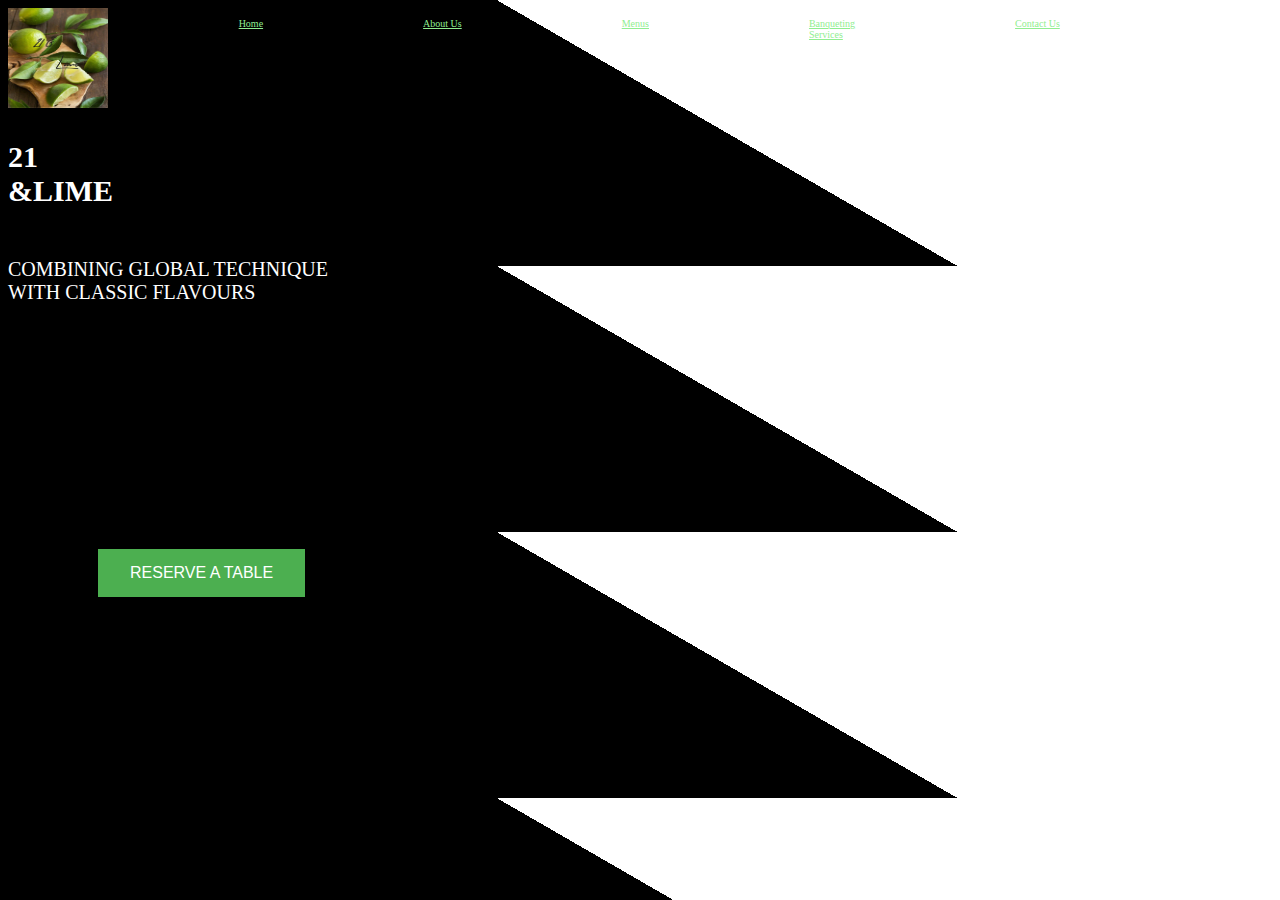
<file: index.html>
<!DOCTYPE html>
<html lang="en">

<head>
  <meta charset="UTF-8">
  <meta http-equiv="X-UA-Compatible" content="IE=edge">
  <meta name="viewport" content="width=device-width, initial-scale=1.0">
  <title>21 &LIME</title>
  <link rel="stylesheet" href="restaurant.css" />
</head>

<body class="homePage">
  <header>
    <nav>
      <div class="titles">
        <div class="name">
          <img src="logo.jpeg" alt="" width="100px" height="100px">
          <p class="restaurantsName"> <b> 21 <br>&LIME</b> </p>
        </div>
       >
        <div class="otherTitles">
          <ul>
            <li ><a style="color:#90EE90;"href="index.html" target="_self">Home</a></li>
            <li><a style="color:#90EE90;" href="about.html" target="_self">About Us</a></li>
            <li><a style="color:#90EE90;" href="menus.html" target="_self">Menus</a></li>
            <li><a style="color:#90EE90;"href="gallery.html" target="_self">Banqueting <br>
            Services</a></li>
            
            <li><a style="color:#90EE90;"href="contact.html" target="_self">Contact Us</a></li>

          </ul>


        </div>
      </div>
    </nav>
  </header>
  
  </section>
  <section id="detail">
    <p class="details" style="color: white ;">
      COMBINING GLOBAL TECHNIQUE <br>
      WITH CLASSIC FLAVOURS
    </p>
    <button class="book">RESERVE A TABLE</button>
  </section>

</body>

</html>
</file>
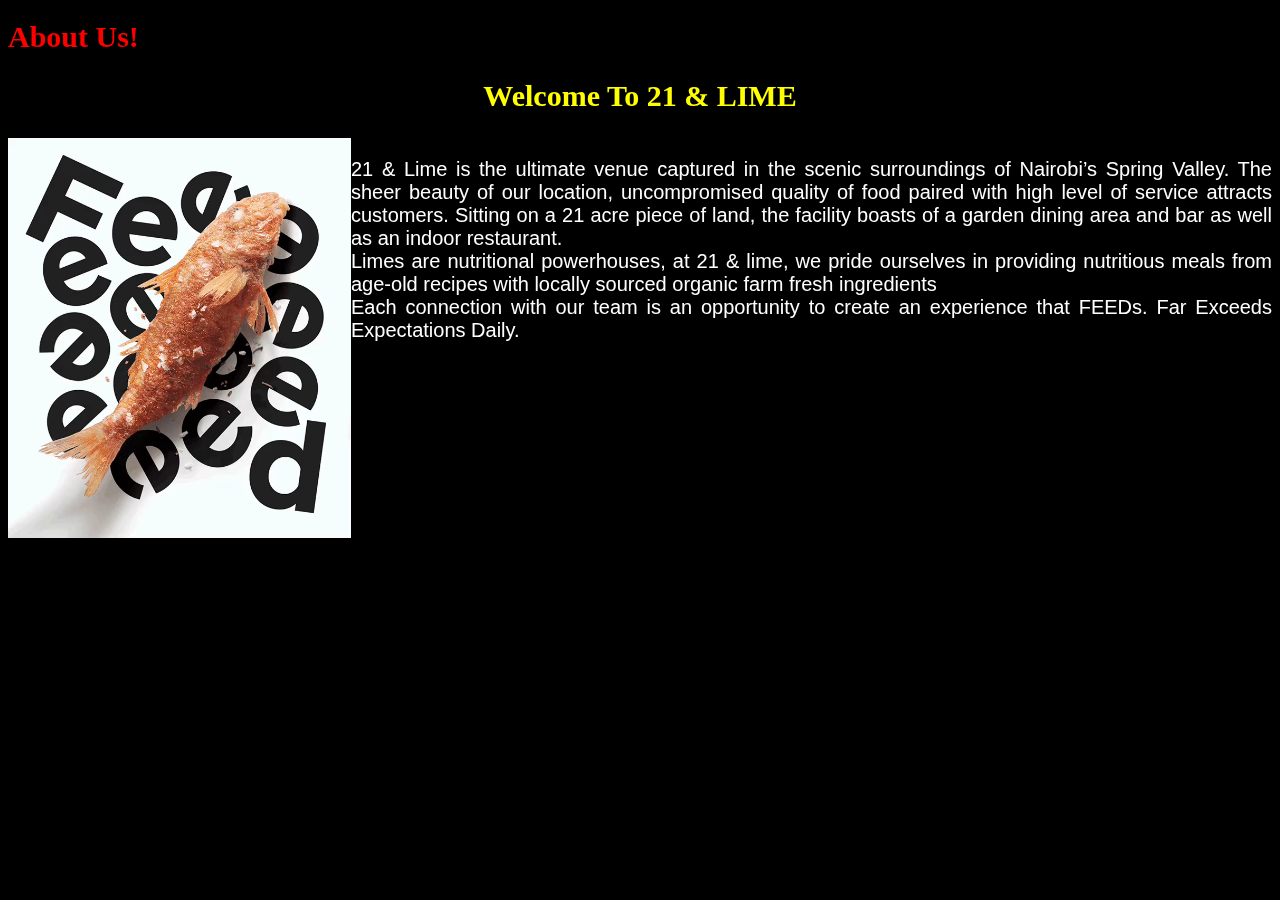
<file: about.html>
<!DOCTYPE html>
<html lang="en">
<head>
    <meta charset="UTF-8">
    <meta http-equiv="X-UA-Compatible" content="IE=edge">
    <meta name="viewport" content="width=device-width, initial-scale=1.0">
    <title>About Us</title>
    <link rel="stylesheet" href="restaurant.css" />
    <link rel=”stylesheet” href=”css/bootstrap.css”>
<link rel=”stylesheet” href=”css/bootstrap-responsive.css”>


</head>
<body class="aboutPage">
    <h1 class="about" style="color: red; font-size: 3em;" ><b>About Us!</b></h1>
    <h2 class="welcome" style="color: yellow; font-size: 3em;" ><b>Welcome To 21 & LIME</b></h2>
    <div class="gif">
        <video src="aboutgif.mp4"></video>
        <p class="description" style="color: white
    ;" >21 & Lime is the ultimate venue captured in the scenic surroundings of Nairobi’s Spring Valley. The sheer beauty of our location, uncompromised quality of food paired with high level of service attracts customers. Sitting on a 21 acre piece of land, the facility boasts of a garden dining area and bar as well as an indoor restaurant. <br>
        Limes are nutritional powerhouses, at 21 & lime, we pride ourselves in providing nutritious meals from age-old recipes with locally sourced organic farm fresh ingredients <br>
        Each connection with our team is an opportunity to create an experience that FEEDs. Far Exceeds Expectations Daily.</p>
    </div>
    
</body>
</html>
</file>
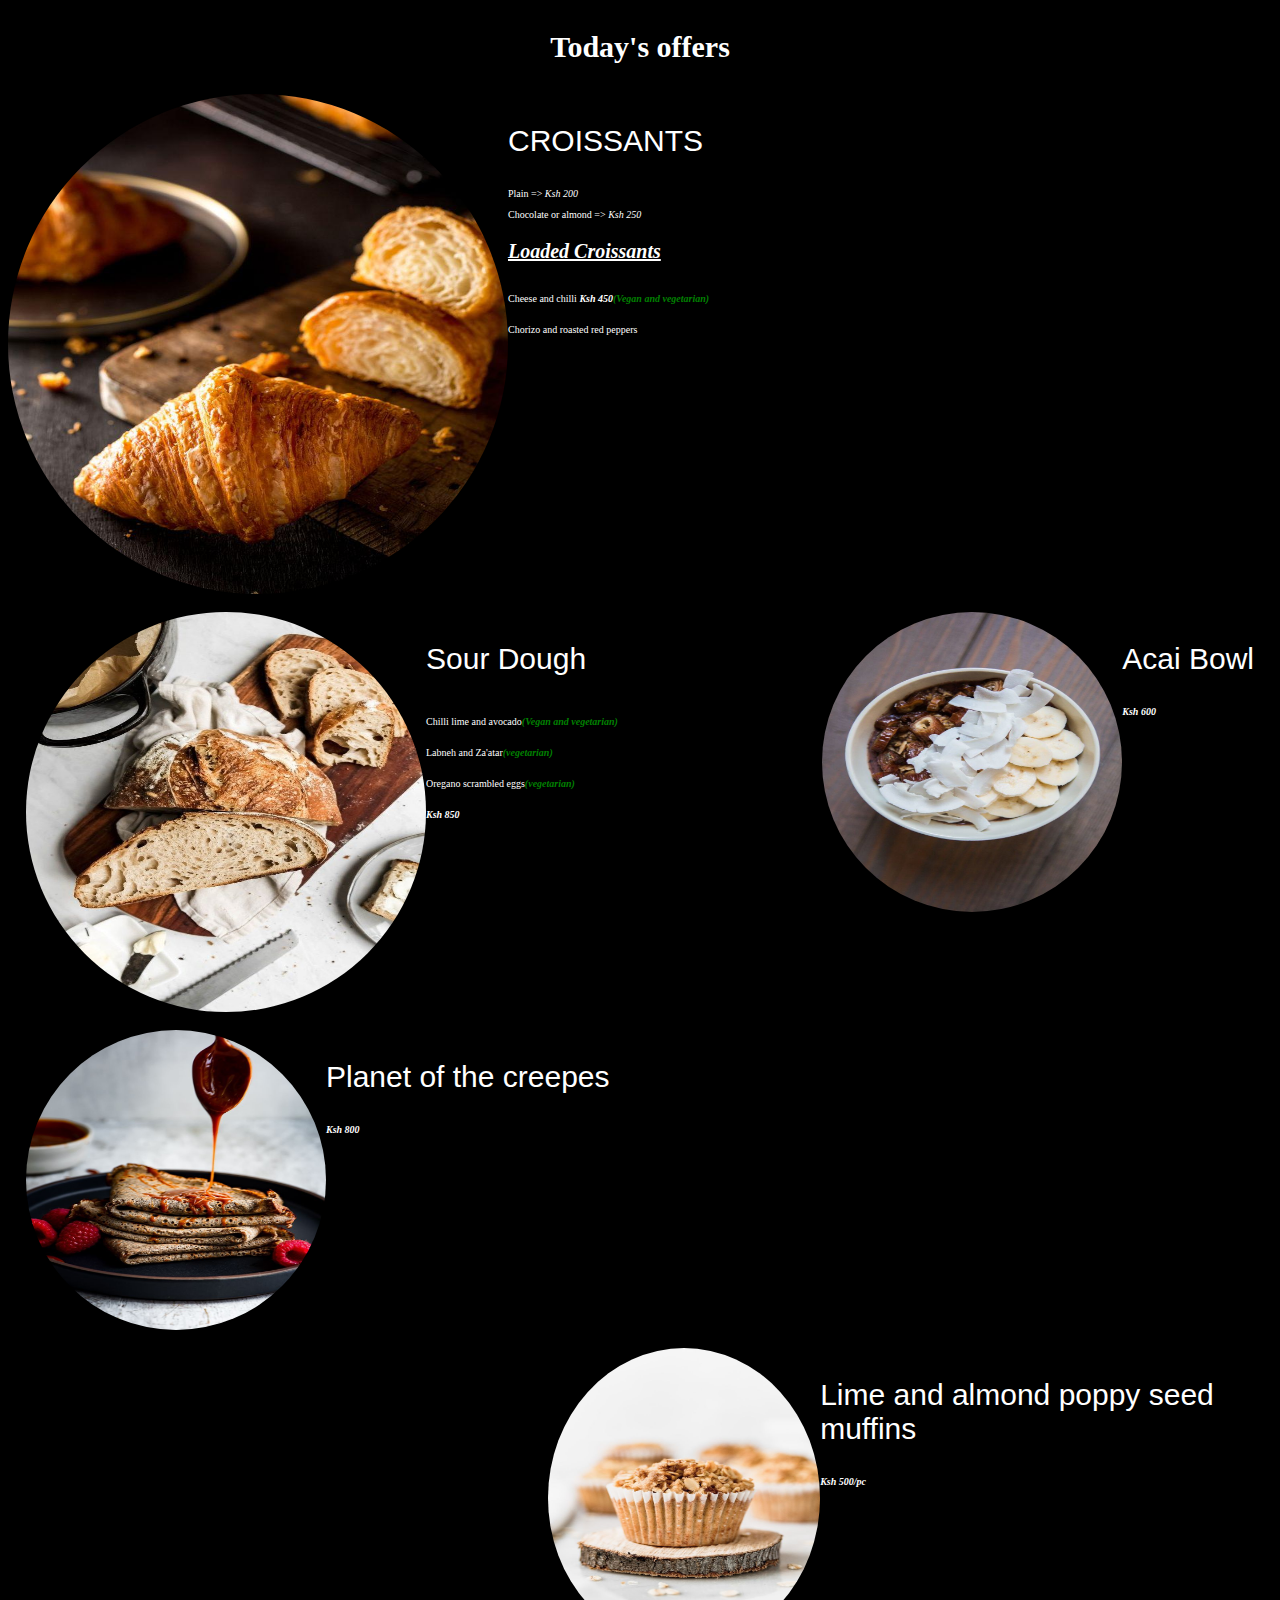
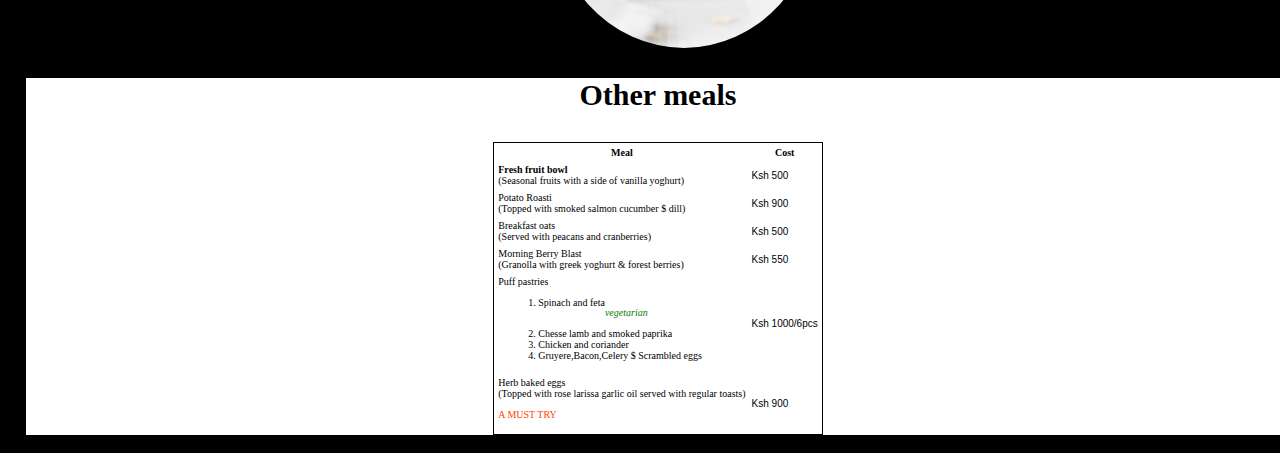
<file: breakfast.html>
<!DOCTYPE html>
<html lang="en">
<head>
    <meta charset="UTF-8">
    <meta http-equiv="X-UA-Compatible" content="IE=edge">
    <meta name="viewport" content="width=device-width, initial-scale=1.0">
    <title>Breakfast</title>
    <link rel="stylesheet" href="restaurant.css">

</head>
<body class="breakfasthtml">
    <div class="today">
        <p style="font-family:cursive ; font-size: 3em; text-align: center; color: white;"> <b> Today's offers</b> </p>
        <div class="croissant">
            <img src="croissant.jpeg" alt="Croissant" > <br>
            <div class="croissanttext">
                <p style="color: white; align-self: flex-start; text-align: left; font-family: Impact, Haettenschweiler, 'Arial Narrow Bold', sans-serif; font-size: 3em;" >CROISSANTS </p> 
                <p style="color: white; font-size: 1em;">Plain => <i>Ksh 200</i> </p>
                <p style="color: white; font-size: 1em;">Chocolate or almond => <i>Ksh 250</i> </p>
                <P style="color: white; font-size: 2em;"><i><b><u>Loaded Croissants</u> </b></i> </P>
                <div class="cheschil">
                    <p style="color: white;">Cheese and chilli <i><b>Ksh 450</b></i></p> <br>
                    <p style="color: green;"><i><b>(Vegan and vegetarian)</b></i></p>

                </div>
            <p style="color: white;">Chorizo and roasted red peppers</p>

            </div>
        </div>
        <div class="acai">
            <img src="acaibowljpeg.jpeg" alt="acai">
            <div class="acaaitext">
                <p style="color: white; align-self: flex-start; text-align: left; font-family: Impact, Haettenschweiler, 'Arial Narrow Bold', sans-serif; font-size: 3em;">Acai Bowl</p>
                <p style="color: white;"><i><b>Ksh 600</b></i></p>


            </div>
            

        </div>
        <div class="sourdough">
            <img src="sourdough.jpeg" alt="sourdough">
            <div class="sourtext">
                <p style="color: white; align-self: flex-start; text-align: left; font-family: Impact, Haettenschweiler, 'Arial Narrow Bold', sans-serif; font-size: 3em;">Sour Dough</p>
                <div class="cheschil">
                    <p style="color: white;">Chilli lime and avocado </p> <br>
                    <p style="color: green;"><i><b>(Vegan and vegetarian)</b></i></p>
                </div>
                <div class="cheschil">
                    <p style="color: white;">Labneh and Za'atar </p> <br>
                    <p style="color: green;"><i><b>(vegetarian)</b></i></p>
                </div>
                <div class="cheschil">
                    <p style="color: white;">Oregano scrambled eggs </p> <br>
                    <p style="color: green;"><i><b>(vegetarian)</b></i></p>
                </div>
               
                <p style="color: white;"><i><b>Ksh 850</b></i></p>

            </div>
            
        </div>
        <div class="teas">
            <img src="planetcrepes.jpeg" alt="planet">
            <div class="planettext">
             <p style="color: white; align-self: flex-start; text-align: left; font-family: Impact, Haettenschweiler, 'Arial Narrow Bold', sans-serif; font-size: 3em;">Planet of the creepes</p>
             <p style="color: white;"><i><b>Ksh 800</b></i></p>

            </div>
        </div>
        <div class="lemonmuffins">
            <img src="limealmondmuffinjpeg.jpeg" alt="lime">
            <div class="limetext">
             <p style="color: white; align-self: flex-start; text-align: left; font-family: Impact, Haettenschweiler, 'Arial Narrow Bold', sans-serif; font-size: 3em;">Lime and almond poppy seed muffins</p>
             <p style="color: white;"><i><b>Ksh 500/pc</b></i></p>

            </div>
        </div>

    </div>
    <div class="othermeals">
        <p style="font-family:cursive ; font-size: 3em; text-align: center; color: black;"> <b> Other meals</b> </p>
        <div class="othermenutext">
            <table>
                <tr>
                  <th>Meal</th>
                  <th>Cost</th>
                </tr>
                <tr>
                  <td style="font-family: fantasy; color: black;"><b>Fresh fruit bowl</b>  <br>
                    (Seasonal fruits with a side of vanilla yoghurt)

                  </td>
                  <td style="font-family: Arial, Helvetica, sans-serif;">Ksh 500</td>
                </tr>
                <tr>
                  <td style="font-family: fantasy; color: black;">Potato Roasti <br>
                    (Topped with smoked salmon cucumber $ dill)

                  </td>
                  <td style="font-family: Arial, Helvetica, sans-serif;">Ksh 900</td>
                </tr>
                <tr>
                    <td style="font-family: fantasy; color: black;">Breakfast oats <br>
                        (Served with peacans and cranberries)
  
                    </td>
                    <td style="font-family: Arial, Helvetica, sans-serif;">Ksh 500</td>
                  </tr>
                  <tr>
                    <td style="font-family: fantasy; color: black;">Morning Berry Blast <br>
                        (Granolla with greek yoghurt & forest berries)
  
                    </td>
                    <td style="font-family: Arial, Helvetica, sans-serif;">Ksh 550</td>
                </tr>
                <tr>
                    <td style="font-family: fantasy; color: black;">Puff pastries <br>
                       <ol>
                        <li>
                            <div class="spinach">
                            Spinach and feta <p style="color: green;"><i>vegetarian</i></p>
                        </div>
                        </li>
                        <li>Chesse lamb and smoked paprika</li>
                        <li>Chicken and coriander</li>
                        <li>Gruyere,Bacon,Celery $ Scrambled eggs</li>
                    </ol>
  
                    </td>
                    <td style="font-family: Arial, Helvetica, sans-serif;">Ksh 1000/6pcs</td>
                </tr>
                <tr>
                    <td style="font-family: fantasy; color: black;">Herb baked eggs <br>
                        (Topped with rose larissa garlic oil served with regular toasts) <br>
                        <p style="color: orangered;">A MUST TRY</p>
  
                    </td>
                    <td style="font-family: Arial, Helvetica, sans-serif;">Ksh 900</td>
                </tr>
              </table>

        </div>


    </div>
</body>
</html>
</file>
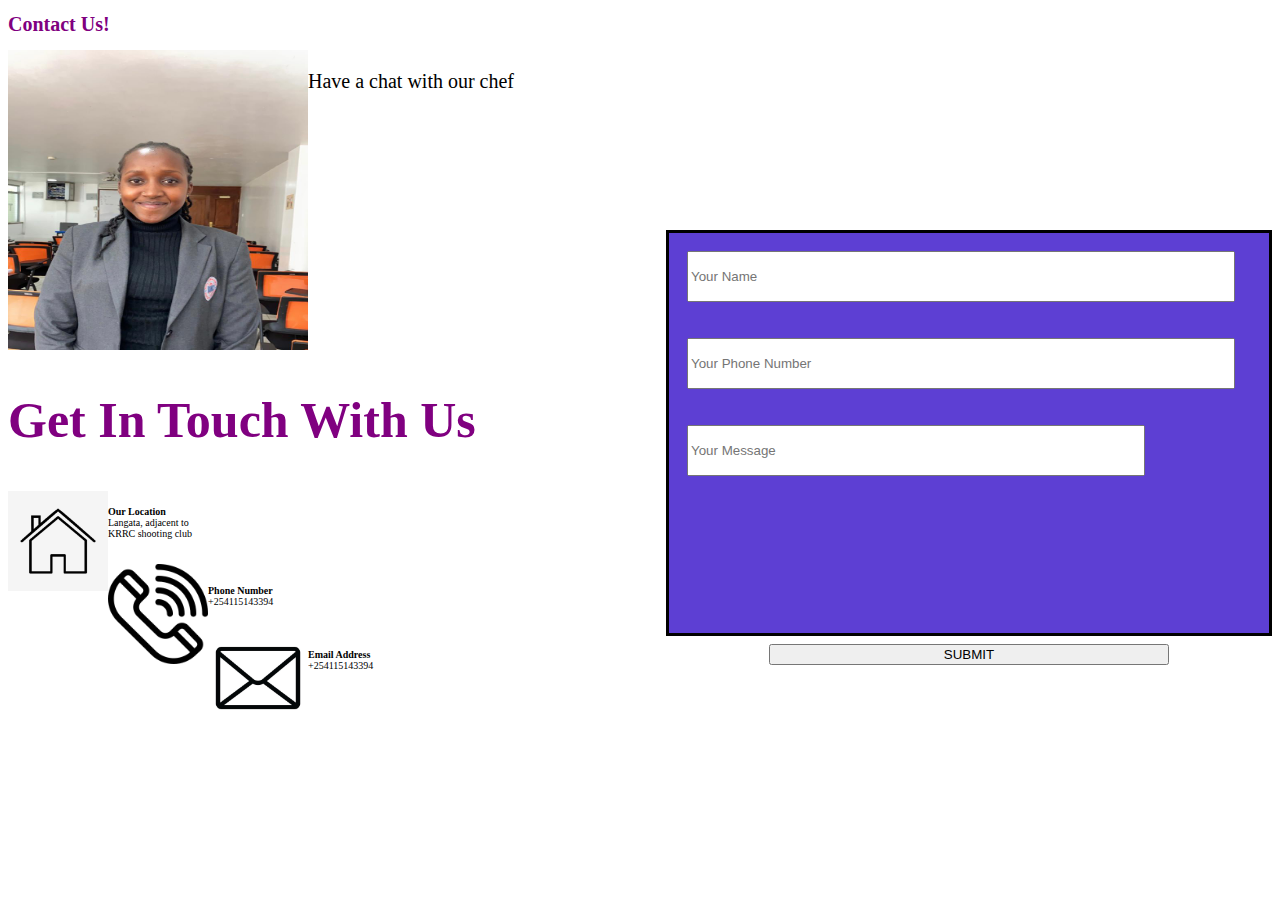
<file: contact.html>
<!DOCTYPE html>
<html lang="en">

<head>
    <meta charset="UTF-8">
    <meta http-equiv="X-UA-Compatible" content="IE=edge">
    <meta name="viewport" content="width=device-width, initial-scale=1.0">
    <title>Contact Us</title>
    <link rel="stylesheet" href="restaurant.css" />
    <link rel=”stylesheet” href=”css/bootstrap.css”>
    <link rel=”stylesheet” href=”css/bootstrap-responsive.css”>


</head>

<body class="contactspage">
    <h1 class="contacts">Contact Us!</h1>
    <div class="squareBackground">

        <form>
            <input type="text" id="fname" name="fname" placeholder="Your Name">
            <input type="number" id="fname" number="fname" placeholder="Your Phone Number">
            <div class="usermessage">
                <input type="text" id="message" name="message" placeholder="Your Message">
                <button class="button">SUBMIT</button>

            </div>

        </form>

    </div>
    <div class="chef">
        <img src="chef.jpeg" alt="" width="300px" height="300px">
        <p style="font-family: cursive; font-size: 2em;">Have a chat with our chef</p>
    </div>



    </div>
    <h2 class="getin">Get In Touch With Us</h2>



    <section id="location">
        <div class="contactsLocation">
            <img src="houseIcon.jpeg" alt="location" width="100" height="100"><br>
            <p class="ourLocation"> <b>Our Location </b> <br> Langata, adjacent to<br>KRRC shooting club </p>
        </div>


    </section> <br>
    <section id="phone">
        <div class="number">
            <img src="phone.png" alt="phone" width="100" height="100"><br>
            <p class="ourNumber"> <b>Phone Number</b> <br> +254115143394</p>
        </div>


    </section> <br>
    <section id="email">
        <div class="emailAddress">
            <img src="email.jpeg" alt="phone" width="100" height="100"><br>
            <p class="emailAddress"> <b>Email Address</b> <br> +254115143394</p>
        </div>


    </section>




</body>

</html>
</file>
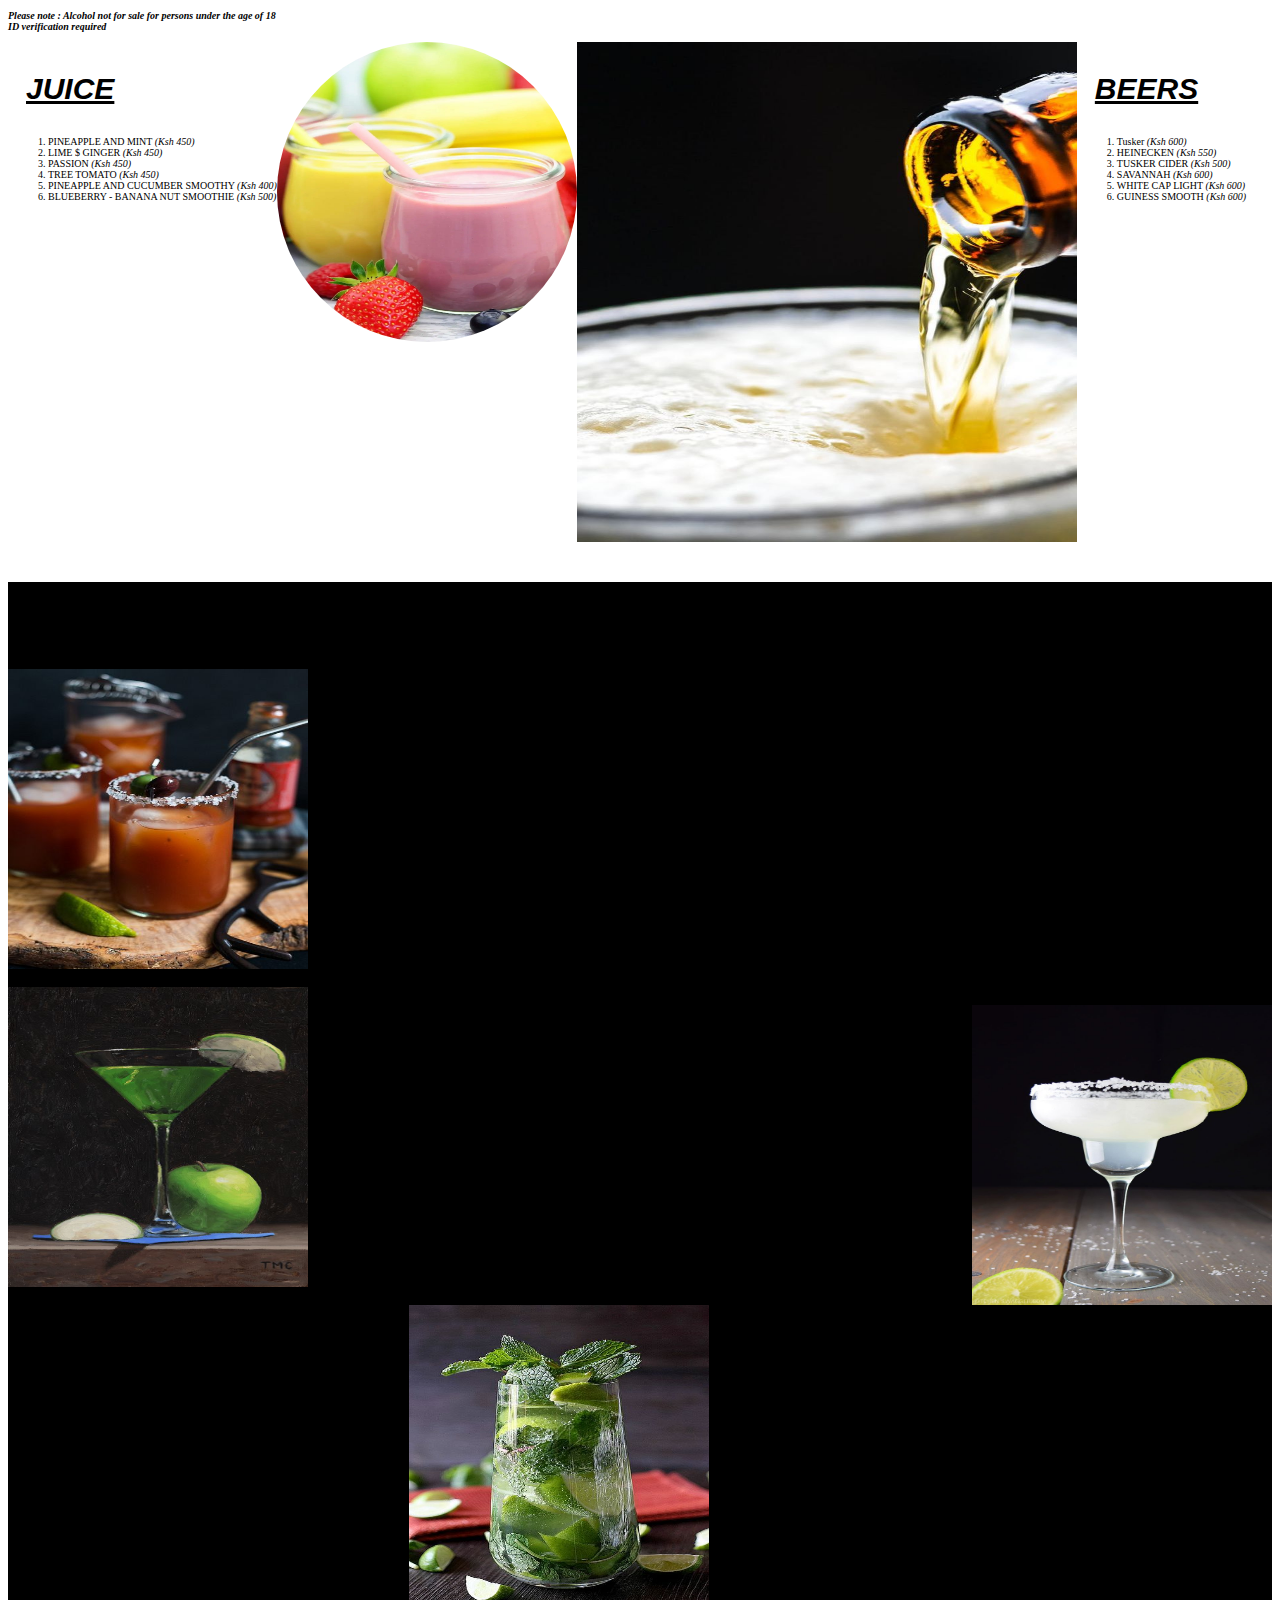
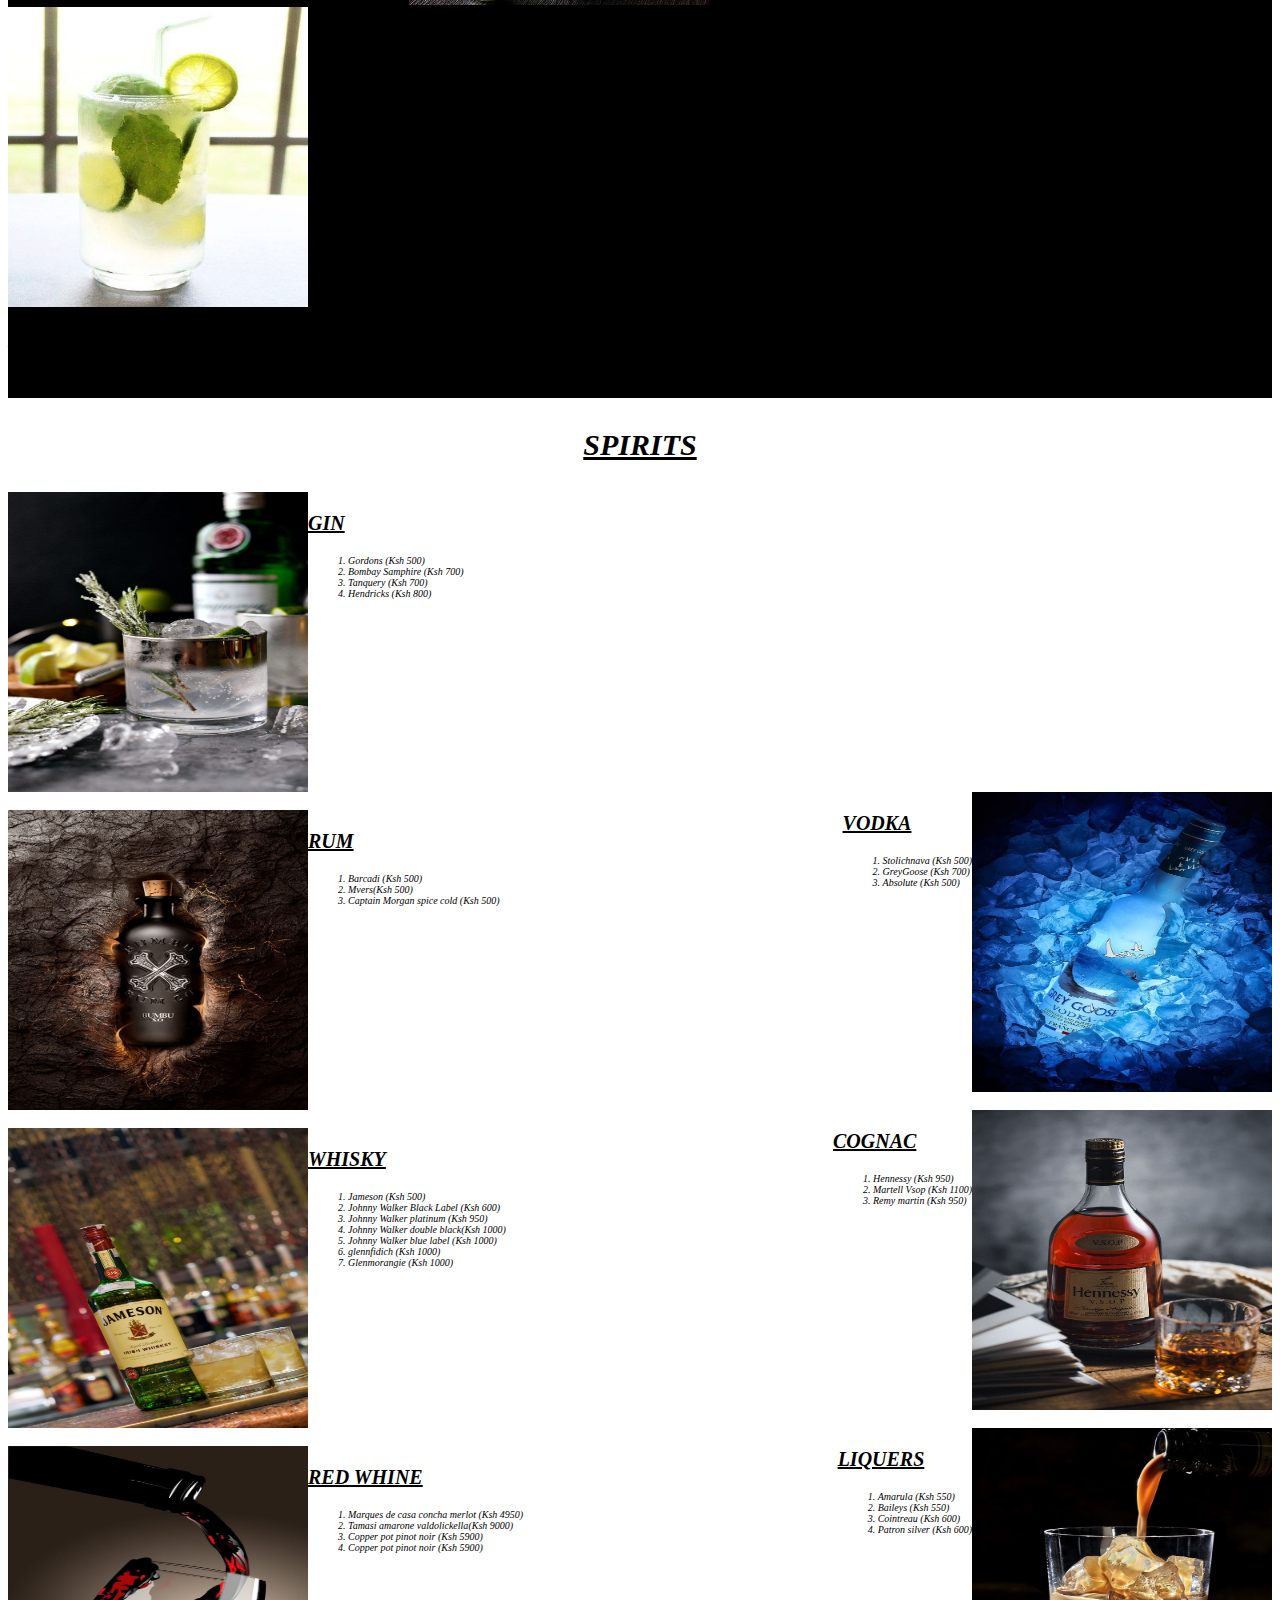
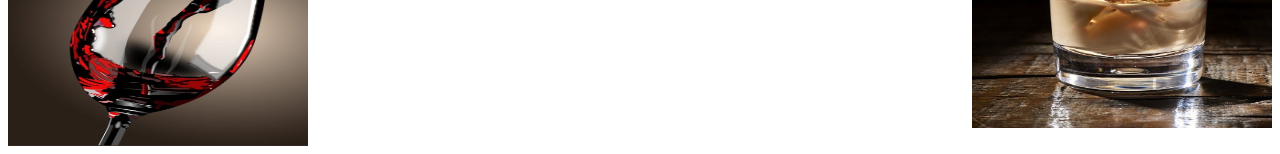
<file: drinks.html>
<!DOCTYPE html>
<html lang="en">

<head>
    <meta charset="UTF-8">
    <meta http-equiv="X-UA-Compatible" content="IE=edge">
    <meta name="viewport" content="width=device-width, initial-scale=1.0">
    <title>Drinks</title>
    <link rel="stylesheet" href="restaurant.css" />

</head>

<body class="drinkshtml">
    <p><i><b>Please note : Alcohol not for sale for persons under the age of 18 <br> ID verification required</b></i></p>
    <div class="juices">
        <div class="allbears">
            <p style="font-family: Verdana, Geneva, Tahoma, sans-serif;font-size: 3em;margin-left: 2vh;">
                <u><i><b>JUICE</b></i></u> </p>
            <ol>
                <li>PINEAPPLE AND MINT <i>(Ksh 450)</i></li>
                <li>LIME $ GINGER <i>(Ksh 450)</i></li>
                <li>PASSION <i>(Ksh 450)</i></li>
                <li>TREE TOMATO <i>(Ksh 450)</i></li>
                <li>PINEAPPLE AND CUCUMBER SMOOTHY <i>(Ksh 400)</i></li>
                <li>BLUEBERRY - BANANA NUT SMOOTHIE <i>(Ksh 500)</i></li>


            </ol>



        </div>
        <img src="drinksselection.jpeg" alt="jUICE">
    </div>
    <div class="beers">
        <img src="beers.jpeg" alt="Beers">
        <div class="allbears">
            <p style="font-family: Verdana, Geneva, Tahoma, sans-serif;font-size: 3em;margin-left: 2vh;">
                <u><i><b>BEERS</b></i></u> </p>
            <ol>
                <li>Tusker <i>(Ksh 600)</i></li>
                <li>HEINECKEN <i>(Ksh 550)</i></li>
                <li>TUSKER CIDER <i>(Ksh 500)</i></li>
                <li>SAVANNAH <i>(Ksh 600)</i></li>
                <li>WHITE CAP LIGHT <i>(Ksh 600)</i></li>
                <li>GUINESS SMOOTH <i>(Ksh 600)</i></li>
            </ol>
        </div>
    </div>
    <div class="cocktails">
        <P style="font-size: 4em; text-align: center;">21 & LIME COCKTAILS</P>
        <div class="bmary">

            <img src="Bmaryjpeg.jpeg" alt="Blood Mary" width="300px" height="300px">
            <p style="font-size: 2em;">BLOODY MARY <br> (vodka & spicy tomato juice) <br> <i>(Ksh 950) </i></p>

        </div>
        <div class="margarita">
            <p style="font-size: 2em;">MARGARITA <br> (fresh lime,tuple sec and tequila) <br> <i>(Ksh 950)</p>
            <img src="margaarita.jpeg" alt="Margarita" width="300px" height="300px">


        </div>
        <div class="bmary">

            <img src="AppleMartini.jpeg" alt="Blood Mary" width="300px" height="300px">
            <p style="font-size: 2em;">APPLE MARTINI <br> (apple sour martini $ extra dry) <br> <i>(Ksh 950) </i></p>
        </div>
        <div class="margarita">
            <p style="font-size: 2em;">MOJITO <br> (fresh mint leaves, brown sugar , lime bacards) <br> <i>(Ksh 950)</p>
            <img src="Mojito.jpeg" alt="Mojito" width="300px" height="300px">


        </div>
        <div class="lime">

            <img src="Lime.jpeg" alt="Lime affair" width="300px" height="300px">
            <p style="font-size: 2em;">LIME AFFAIR <br> (pimms , gin,Lime topped with fresh fruit & mint leaves) <br>
                <i>(Ksh 950) </i></p>
        </div>

    </div>
    <div class="spirits">
        <p style="font-family: fantasy; font-size: 3em;text-align: center;"><u><b>SPIRITS</b></u></p>
        <div class="gin">
            <img src="gin.jpeg" alt="Gin" width="300px" height="300px">
            <div class="gintext">
                <p style="font-family: cursive; font-size: 2em;"><B><u>GIN</u></B></p>
                <ol>
                    <li>Gordons <i>(Ksh 500)</i></li>
                    <li>Bombay Samphire <i>(Ksh 700)</i></li>
                    <li>Tanquery <i>(Ksh 700)</i></li>
                    <li>Hendricks <i>(Ksh 800)</i></li>



                </ol>
            </div>
        </div>
        <div class="vodka">
            <div class="vodkatext">
                <p style="font-family: cursive; font-size: 2em;"><B><u>VODKA</u></B></p>
                <ol>
                    <li>Stolichnava <i>(Ksh 500)</i></li>
                    <li>GreyGoose <i>(Ksh 700)</i></li>
                    <li>Absolute <i>(Ksh 500)</i></li>



                </ol>
            </div>
            <img src="vodka.jpeg" alt="Gin" width="300px" height="300px">

        </div>
        <div class="rum">
            <img src="rum.jpeg" alt="Rum" width="300px" height="300px">
            <div class="rumtext">
                <p style="font-family: cursive; font-size: 2em;"><B><u>RUM</u></B></p>
                <ol>
                    <li>Barcadi <i>(Ksh 500)</i></li>
                    <li>Mvers<i>(Ksh 500)</i></li>
                    <li>Captain Morgan spice cold <i>(Ksh 500)</i></li>



                </ol>
            </div>
        </div>
        <div class="vodka">
            <div class="vodkatext">
                <p style="font-family: cursive; font-size: 2em;"><B><u>COGNAC</u></B></p>
                <ol>
                    <li>Hennessy <i>(Ksh 950)</i></li>
                    <li>Martell Vsop <i>(Ksh 1100)</i></li>
                    <li>Remy martin <i>(Ksh 950)</i></li>



                </ol>
            </div>
            <img src="cognac.jpeg" alt="Gin" width="300px" height="300px">

        </div>
        <div class="gin">
            <img src="whisky.jpeg" alt="Whisky" width="300px" height="300px">
            <div class="gintext">
                <p style="font-family: cursive; font-size: 2em;"><B><u>WHISKY</u></B></p>
                <ol>
                    <li>Jameson <i>(Ksh 500)</i></li>
                    <li>Johnny Walker Black Label <i>(Ksh 600)</i></li>
                    <li>Johnny Walker platinum <i>(Ksh 950)</i></li>
                    <li>Johnny Walker double black<i>(Ksh 1000)</i></li>
                    <li>Johnny Walker blue label <i>(Ksh 1000)</i></li>
                    <li>glennfidich <i>(Ksh 1000)</i></li>
                    <li>Glenmorangie <i>(Ksh 1000)</i></li>






                </ol>
            </div>

        </div>
        <div class="vodka">
            <div class="vodkatext">
                <p style="font-family: cursive; font-size: 2em;"><B><u>LIQUERS</u></B></p>
                <ol>
                    <li>Amarula <i>(Ksh 550)</i></li>
                    <li>Baileys <i>(Ksh 550)</i></li>
                    <li>Cointreau <i>(Ksh 600)</i></li>
                    <li>Patron silver <i>(Ksh 600)</i></li>




                </ol>
            </div>
            <img src="liquers.jpeg" alt="Liquers" width="300px" height="300px">

        </div>
        <div class="rum">
            <img src="redwine.jpeg" alt="Rum" width="300px" height="300px">
            <div class="rumtext">
                <p style="font-family: cursive; font-size: 2em;"><B><u>RED WHINE</u></B></p>
                <ol>
                    <li>Marques de casa concha merlot <i>(Ksh 4950)</i></li>
                    <li>Tamasi amarone valdolickella<i>(Ksh 9000)</i></li>
                    <li>Copper pot pinot noir <i>(Ksh 5900)</i></li>
                    <li>Copper pot pinot noir <i>(Ksh 5900)</i></li>




                </ol>
            </div>

            <!-- <div class="vodka">
                <div class="vodkatext">
                    <p style="font-family: cursive; font-size: 2em;"><B><u>WHITE WINE</u></B></p>
                    <ol>
                        <li>Fat Barel Sauvignon Blanc <i>(Ksh 4000)</i></li>
                        <li>Clear Water Cove,Sauvignon Blanc <i>(Ksh 3700)</i></li>
                        <li>Decanal Chardonnay <i>(Ksh 3800)</i></li>
                        <li>Nederburg riesling <i>(Ksh 3500)</i></li>




                    </ol>
                </div>
                <img src="whitewine.jpeg" alt="Liquers" width="300px" height="300px">

            </div>
            <div class="bubbles">
                <img src="bubbles.jpeg" alt="Rum" width="300px" height="300px">
                <div class="rumtext">
                    <p style="font-family: cursive; font-size: 2em;"><B><u>BUBBLES</u></B></p>
                    <ol>
                        <li>MOET CHANDON
                            <li>Imperial Rose</li><i>(Ksh 21000)</i></li>
                            <li>Imperial Brut</li><i>(Ksh 19000)</i></li>

                        <li>Tamasi amarone valdolickella<i>(Ksh 9000)</i></li>
                        <li>Copper pot pinot noir <i>(Ksh 5900)</i></li>
                        <li>Copper pot pinot noir <i>(Ksh 5900)</i></li>
    
    
    
    
                    </ol>
                </div> -->


        </div>

    </div>

</body>

</html>
</file>
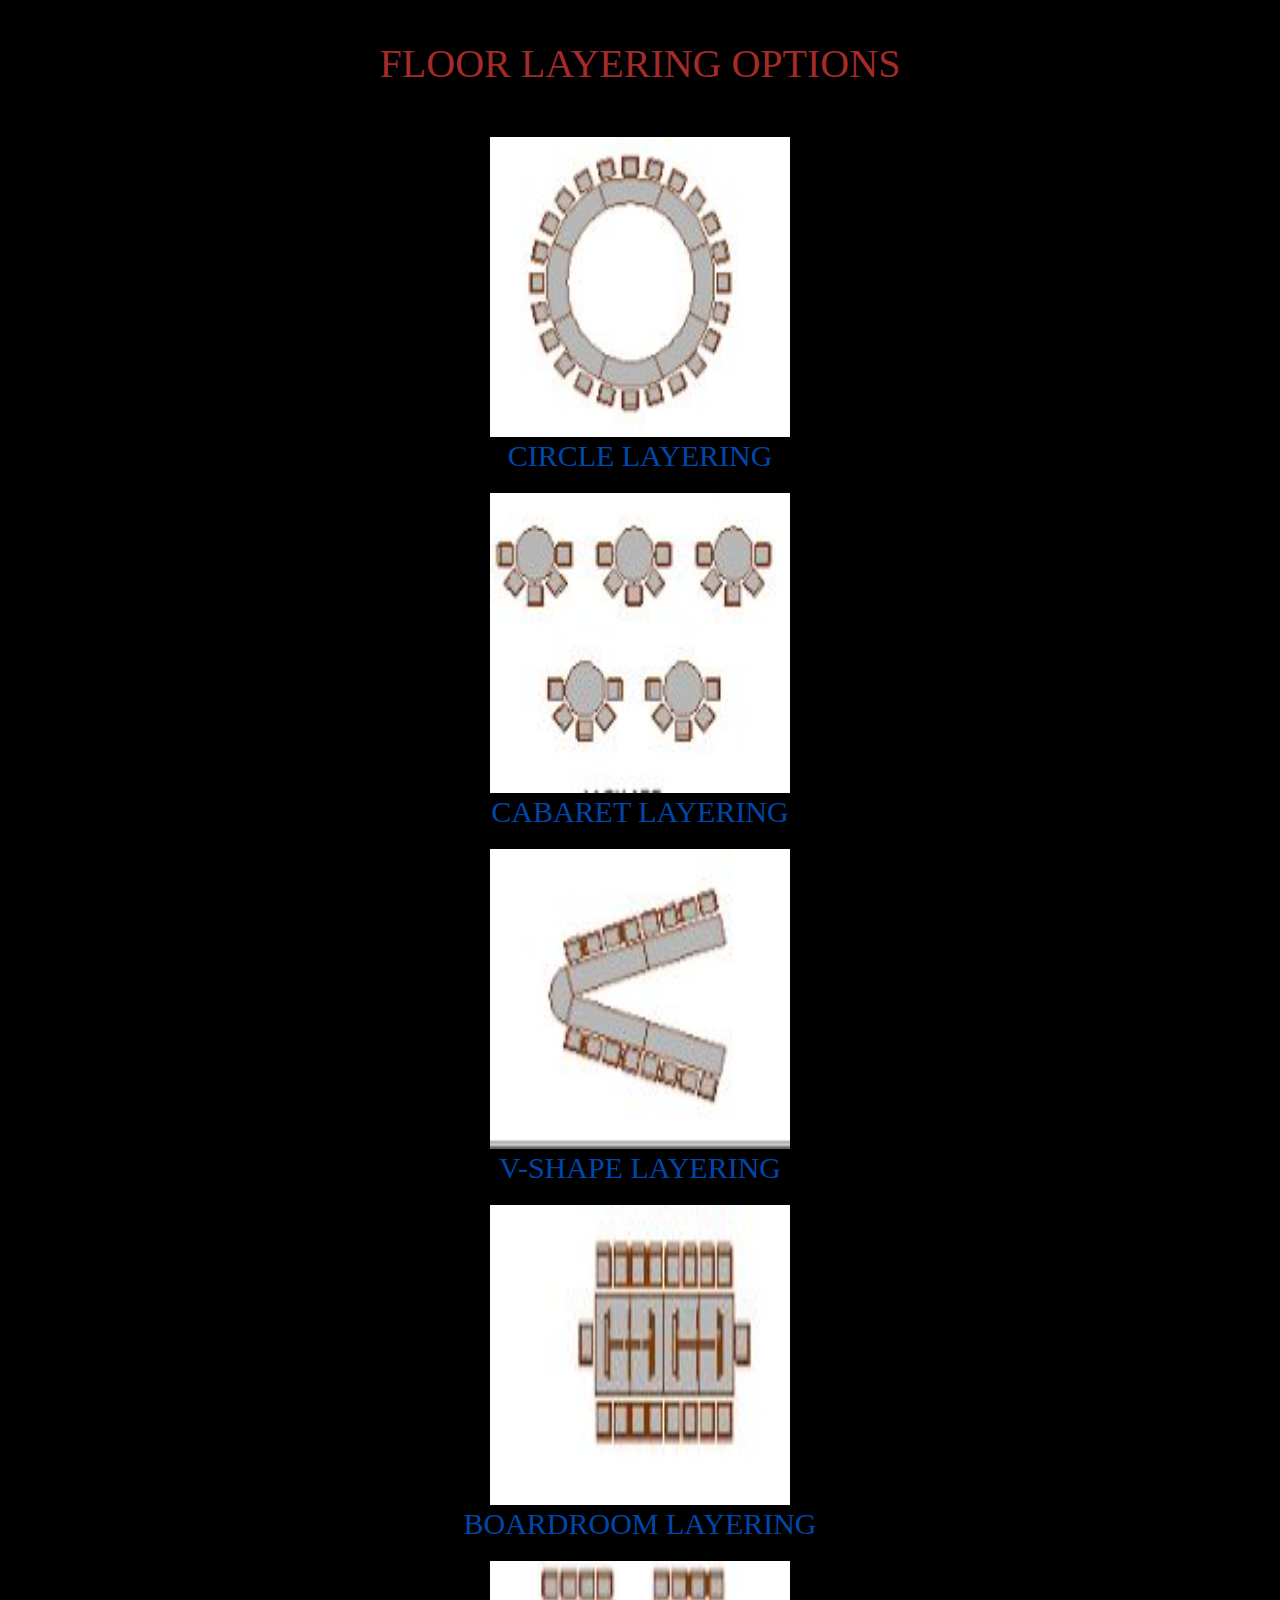
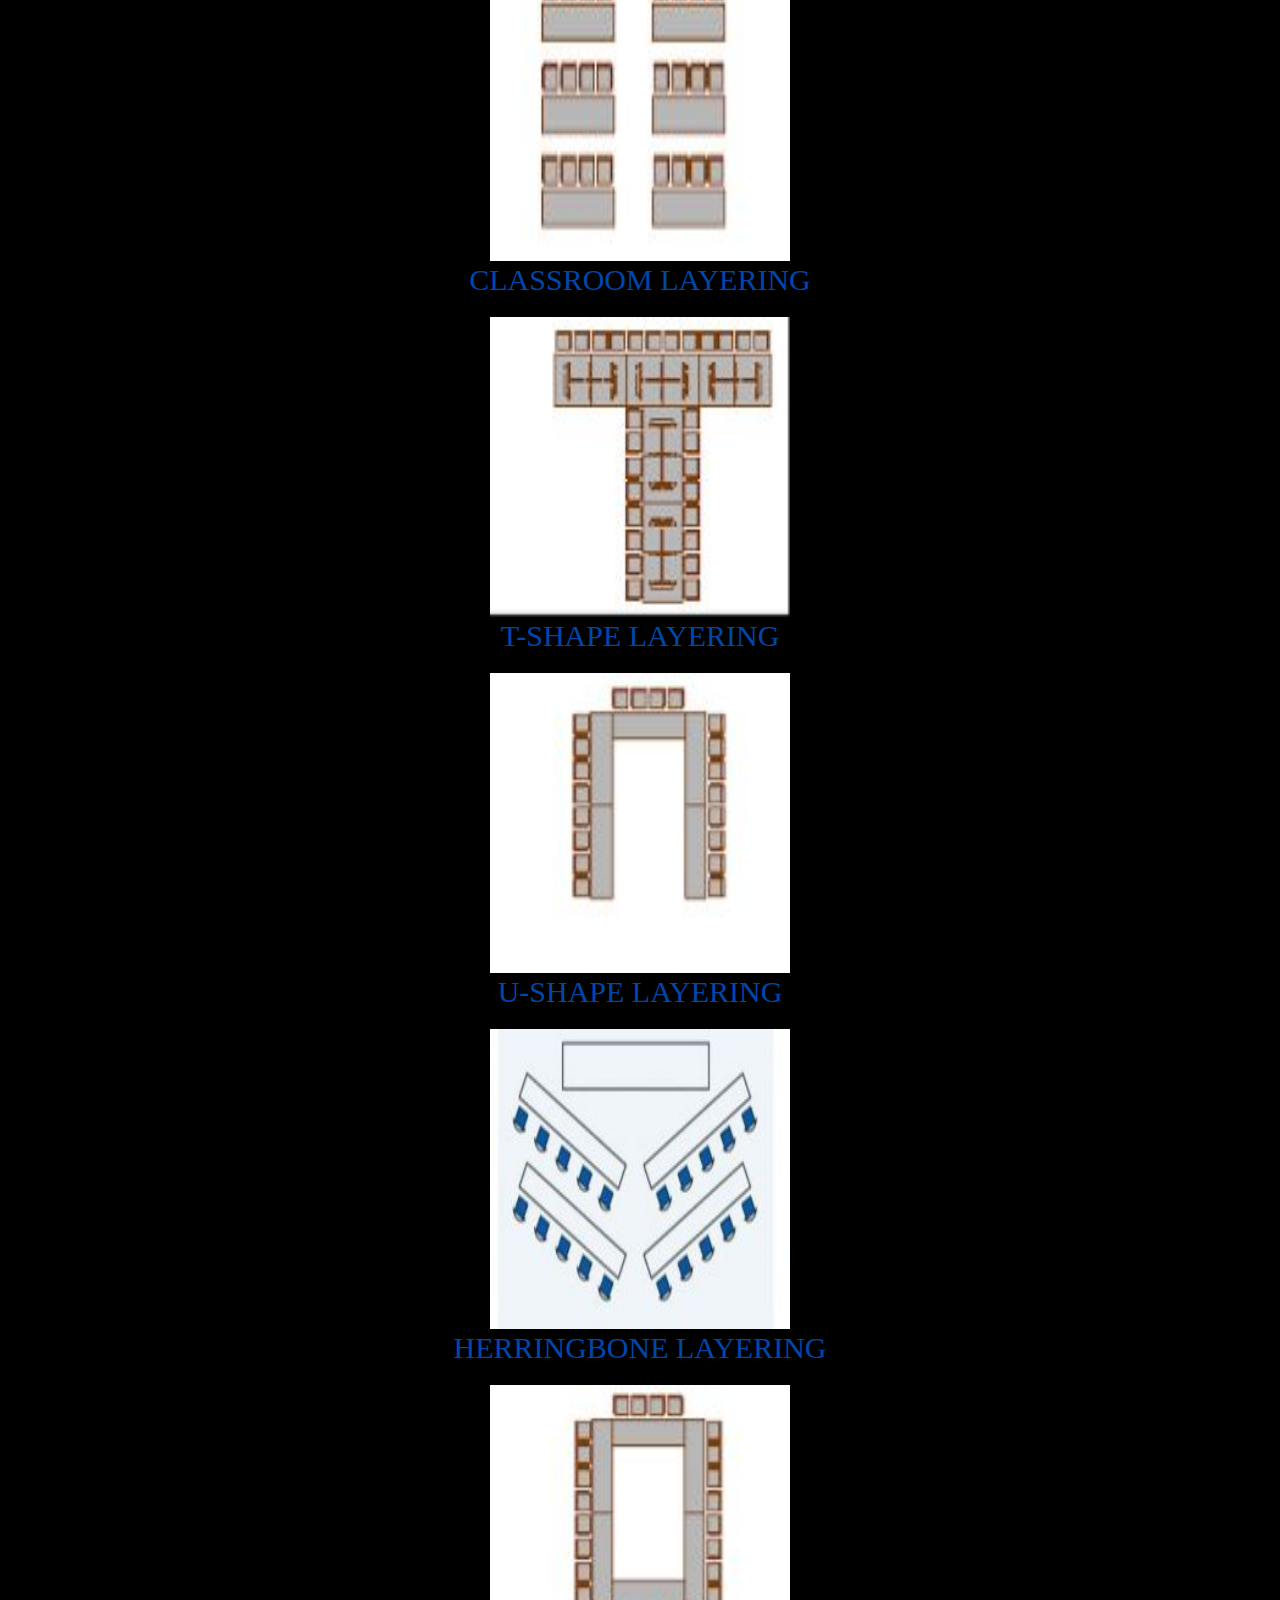
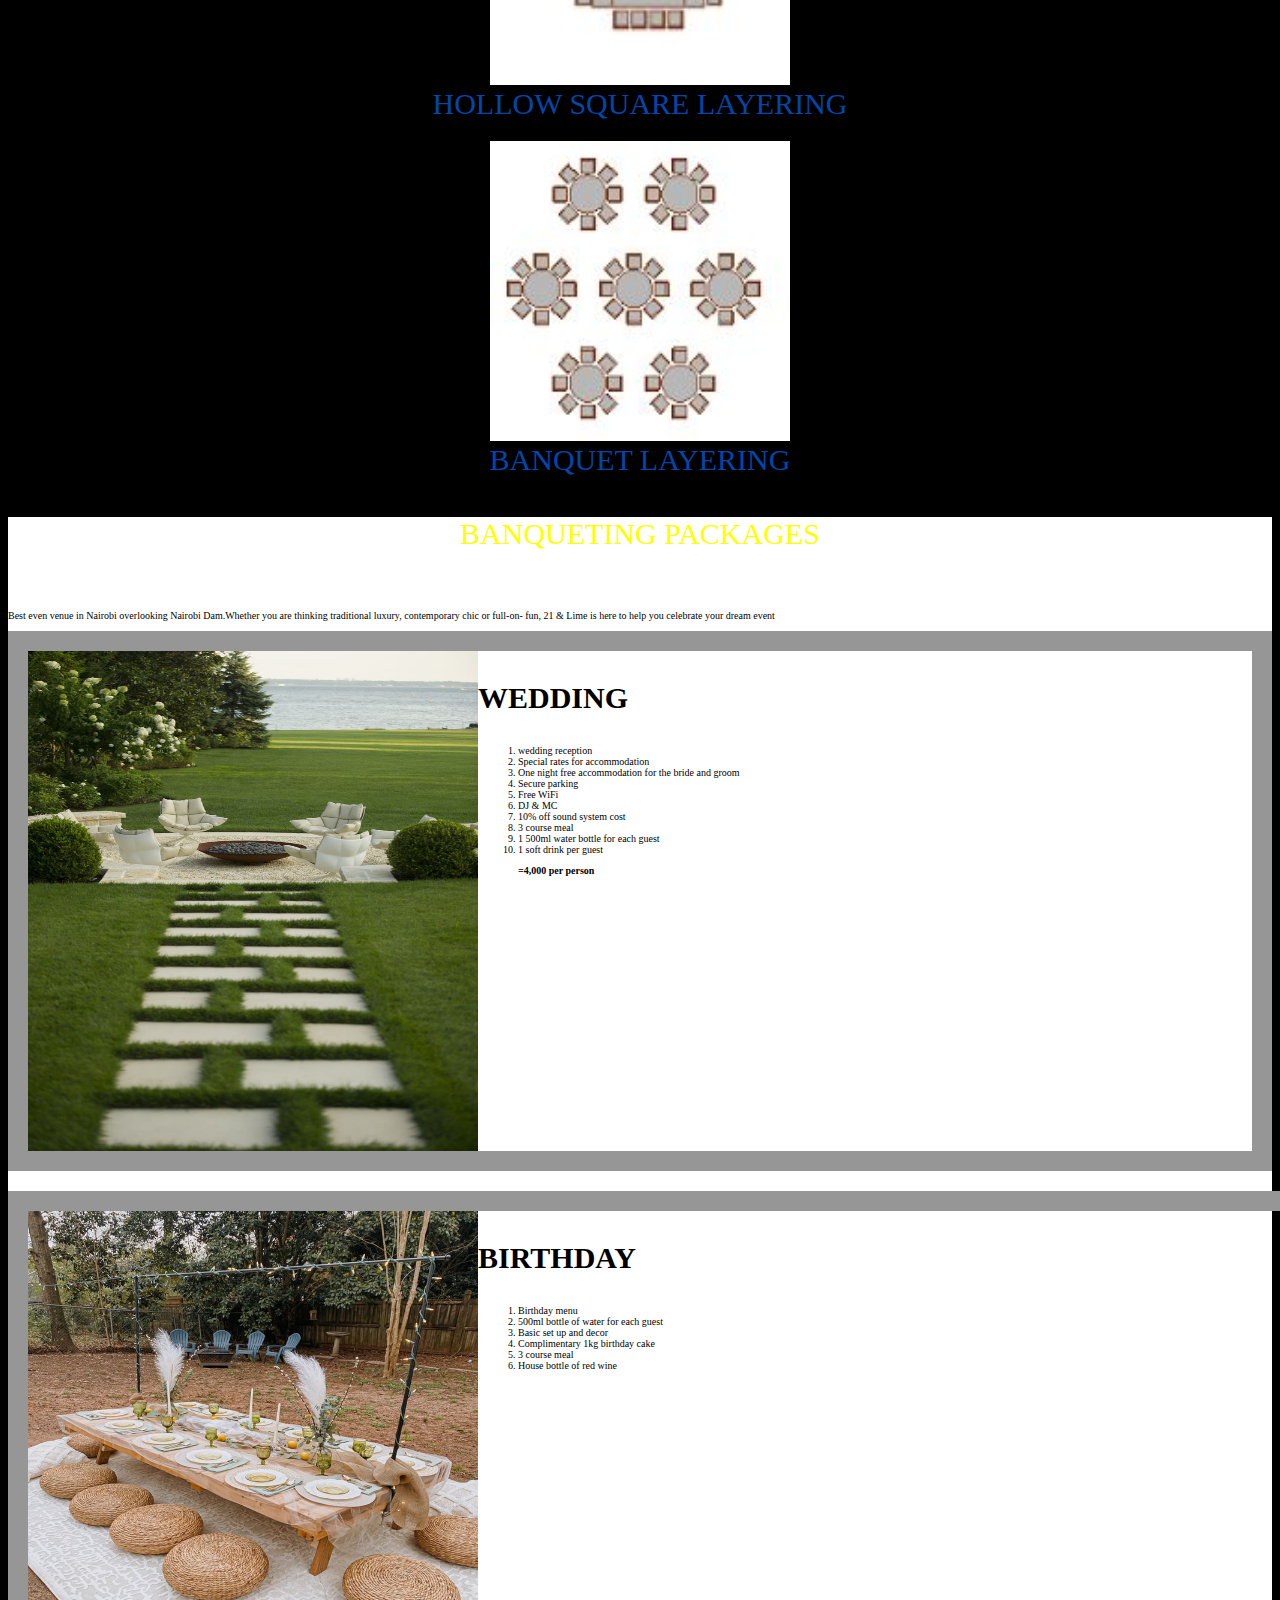
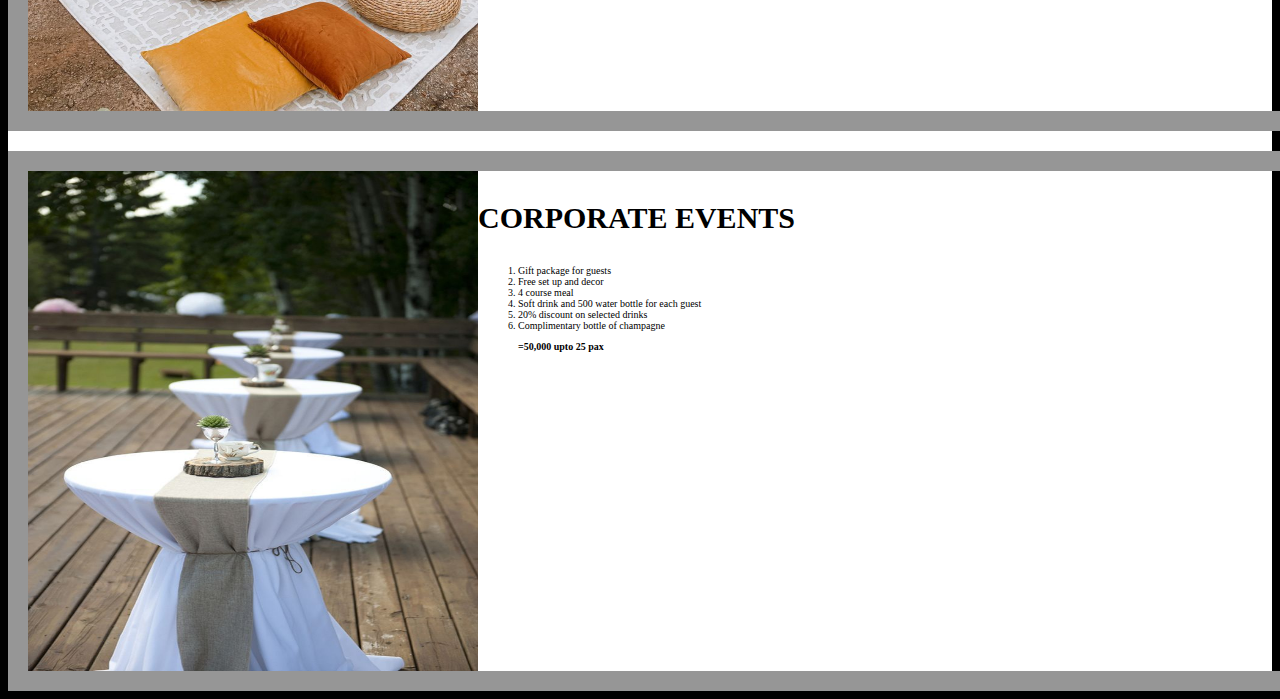
<file: gallery.html>
<!DOCTYPE html>
<html lang="en">

<head>
    <meta charset="UTF-8">
    <meta http-equiv="X-UA-Compatible" content="IE=edge">
    <meta name="viewport" content="width=device-width, initial-scale=1.0">
    <title>Gallery - 21 &LIME</title>
    <link rel="stylesheet" href="restaurant.css" />
    <link rel="stylesheet" href="https://cdn.jsdelivr.net/npm/swiper@9/swiper-bundle.min.css" />
    <link rel=”stylesheet” href=”css/bootstrap.css”>
    <link rel=”stylesheet” href=”css/bootstrap-responsive.css”>


</head>

<body class="gallery">
   



    <div class="floorlayering">
        <p style="color: brown; font-size: 4em; text-align: center;">FLOOR LAYERING OPTIONS</p>
        <div class="circle">
            <figure>
                <img src="circlelayer.jpeg" alt="CIRCLELAYER" width="300px" height="300px"> <br>
                <figcaption style="font-size: 3em; color: #0047AB;">CIRCLE LAYERING</figcaption>

            </figure>
        </div>
        <div class="cabaret">
            <figure>
                <img src="cabaretlayer.jpeg" alt="CABARETLAYER" width="300px" height="300px"> <br>
                <figcaption style="font-size: 3em; color: #0047AB;">CABARET LAYERING</figcaption>

            </figure>
        </div>
        <div class="vshape">
            <figure>
                <img src="vshapelayer.jpeg" alt="VSHAPE" width="300px" height="300px"> <br>
                <figcaption style="font-size: 3em; color: #0047AB;">V-SHAPE LAYERING</figcaption>

            </figure>
        </div>
        <div class="boardroom">
            <figure>
                <img src="boardroom.jpeg" alt="BOARDROOM" width="300px" height="300px"> <br>
                <figcaption style="font-size: 3em; color: #0047AB;"> BOARDROOM LAYERING</figcaption>

        </div>
        <div class="classroom">
            <figure>
                <img src="classroomlayer.jpeg" alt="CLASSROOM" width="300px" height="300px"> <br>
                <figcaption style="font-size: 3em; color: #0047AB;">CLASSROOM LAYERING</figcaption>

            </figure>
        </div>
        <div class="tshape">
            <figure>
                <img src="Tlayerjpeg.jpeg" alt="TSHAPE" width="300px" height="300px"> <br>
                <figcaption style="font-size: 3em; color: #0047AB;">T-SHAPE LAYERING</figcaption>

            </figure>
        </div>
        <div class="ushape">
            <figure>
                <img src="ushapelayer.jpeg" alt="USHAPE" width="300px" height="300px"> <br>
                <figcaption style="font-size: 3em; color: #0047AB;">U-SHAPE LAYERING</figcaption>

            </figure>
        </div>
        <div class="Herringbone">
            <figure>
                <img src="Herringbonelayer.jpeg" alt="HERRINGBONE" width="300px" height="300px"> <br>
                <figcaption style="font-size: 3em; color: #0047AB;">HERRINGBONE LAYERING</figcaption>

            </figure>
        </div>
        <div class="hollowsquare">
            <figure>
                <img src="hollowsquare.jpeg" alt="hollowsquare" width="300px" height="300px"> <br>
                <figcaption style="font-size: 3em; color: #0047AB;">HOLLOW SQUARE LAYERING</figcaption>

            </figure>
        </div>
        <div class="banquet">
            <figure>
                <img src="Banquetlayer.jpeg" alt="BANQUET" width="300px" height="300px"> <br>
                <figcaption style="font-size: 3em; color: #0047AB;">BANQUET LAYERING</figcaption>

            </figure>
        </div>
        <div class="events">
            <p style="text-align: center;font-size: 3em; color: yellow;">BANQUETING PACKAGES</p> <br>
            <p style="margin-top: 2vh;">Best even venue in Nairobi overlooking Nairobi Dam.Whether you are thinking
                traditional luxury, contemporary chic or full-on- fun, 21 & Lime is here to help you celebrate your
                dream event</p>
            <div class="wedding">
                <img src="wedding.jpeg" alt="Wedding" width="450px" height="500px">
                <div class="text">
                    <p style="font-size: 3em;"> <b>WEDDING</b> <br>

                    <ol>
                        <li>wedding reception</li>
                        <li>Special rates for accommodation </li>
                        <li>One night free accommodation for the bride and groom</li>
                        <li>Secure parking</li>
                        <li>Free WiFi</li>
                        <li>DJ & MC</li>
                        <li>10% off sound system cost</li>
                        <li>3 course meal </li>
                        <li>1 500ml water bottle for each guest</li>
                        <li>1 soft drink per guest </li>

                        <p><b>=4,000 per person</b> </p>
                    </ol>

                </div>

            </div>
            <div class="birthday">
                <img src="birthday.jpeg" alt="Birthday" width="450px" height="500px">
                <div class="text">
                    <p style="font-size: 3em;"> <b>BIRTHDAY</b> <br>

                    <ol>
                        <li>Birthday menu</li>
                        <li>500ml bottle of water for each guest</li>
                        <li>Basic set up and decor</li>
                        <li>Complimentary 1kg birthday cake</li>
                        <li>3 course meal</li>
                        <li>House bottle of red wine</li>


                    </ol>

                </div>

            </div>
            <div class="corporate">
                <img src="corporate.jpeg" alt="Corporate" width="450px" height="500px">
                <div class="text">
                    <p style="font-size: 3em;"> <b>CORPORATE EVENTS</b> <br>

                    <ol>
                        <li>Gift package for guests</li>
                        <li>Free set up and decor </li>
                        <li>4 course meal</li>
                        <li>Soft drink and 500 water bottle for each guest</li>
                        <li>20% discount on selected drinks</li>
                        <li>Complimentary bottle of champagne </li>

                        <p> <b>=50,000 upto 25 pax</b> </p>

                    </ol>

                </div>

            </div>
        </div>
        

        
</body>

</html>
</file>
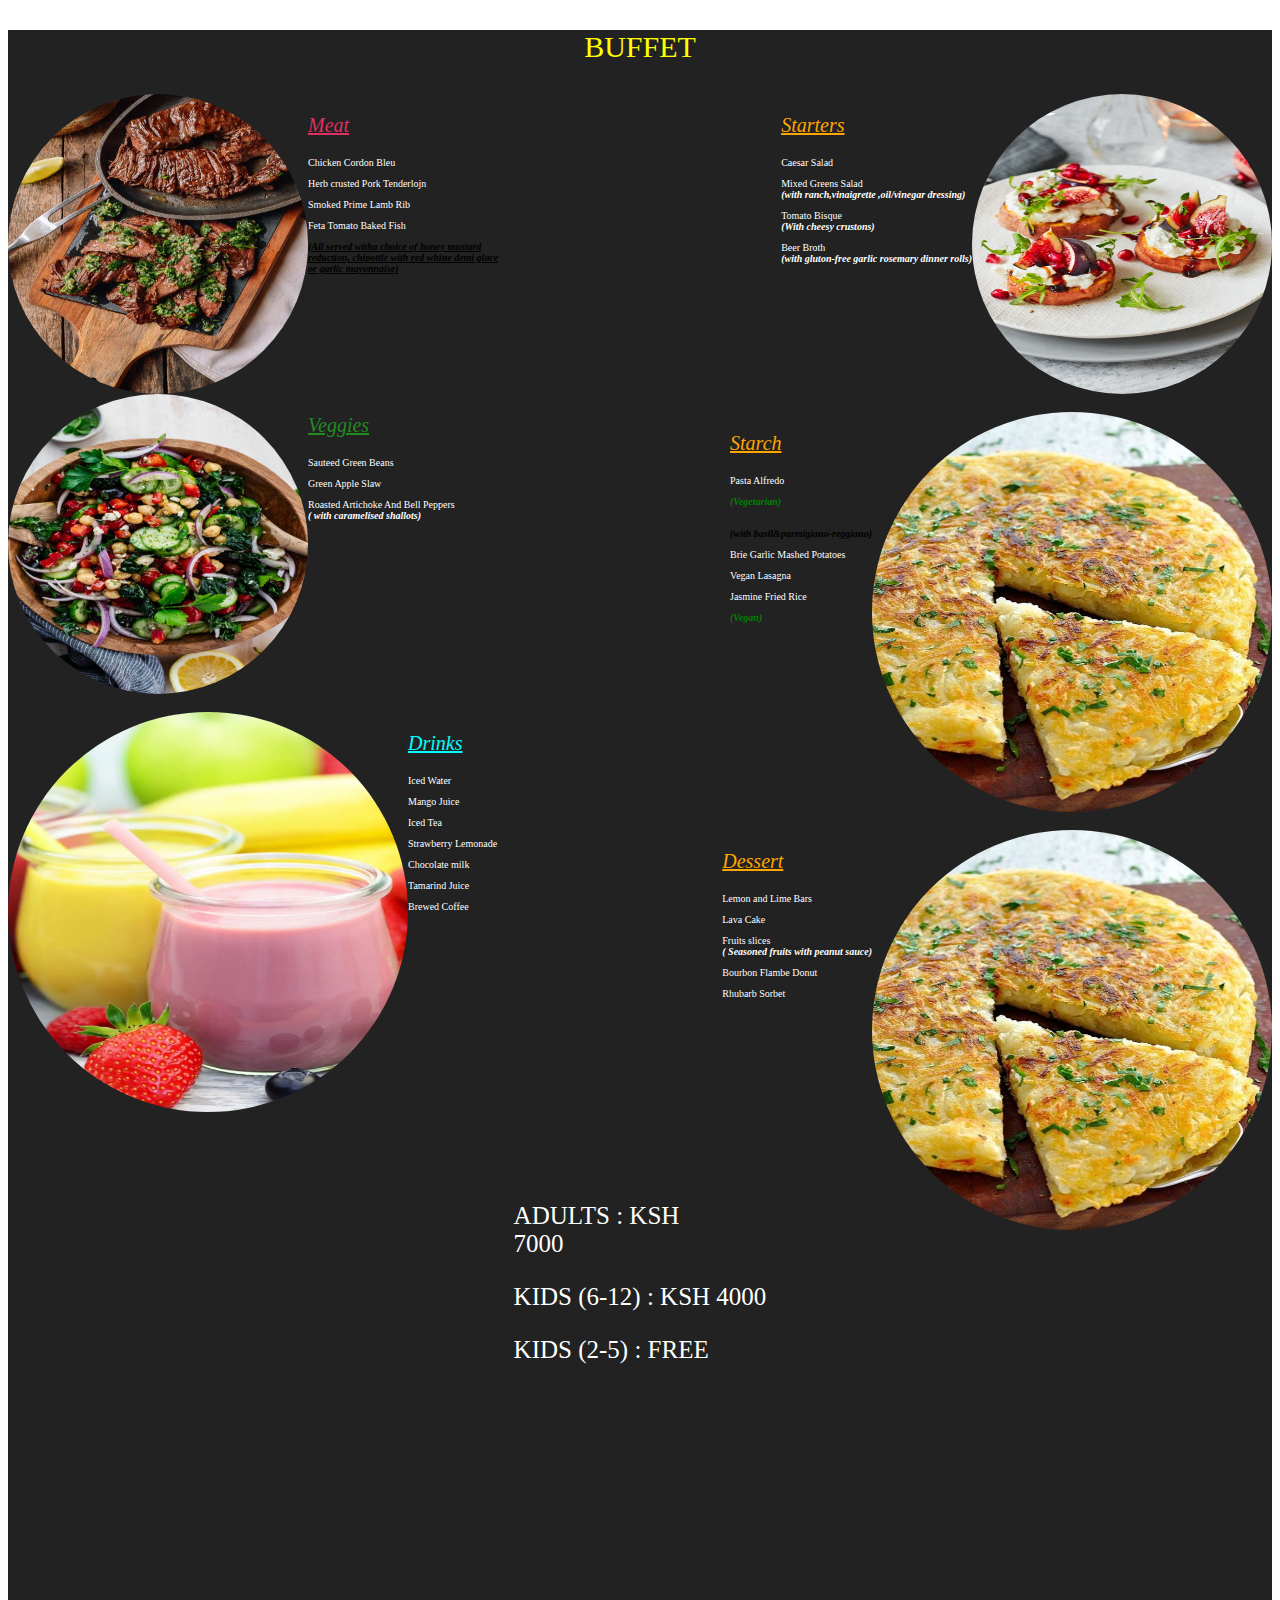
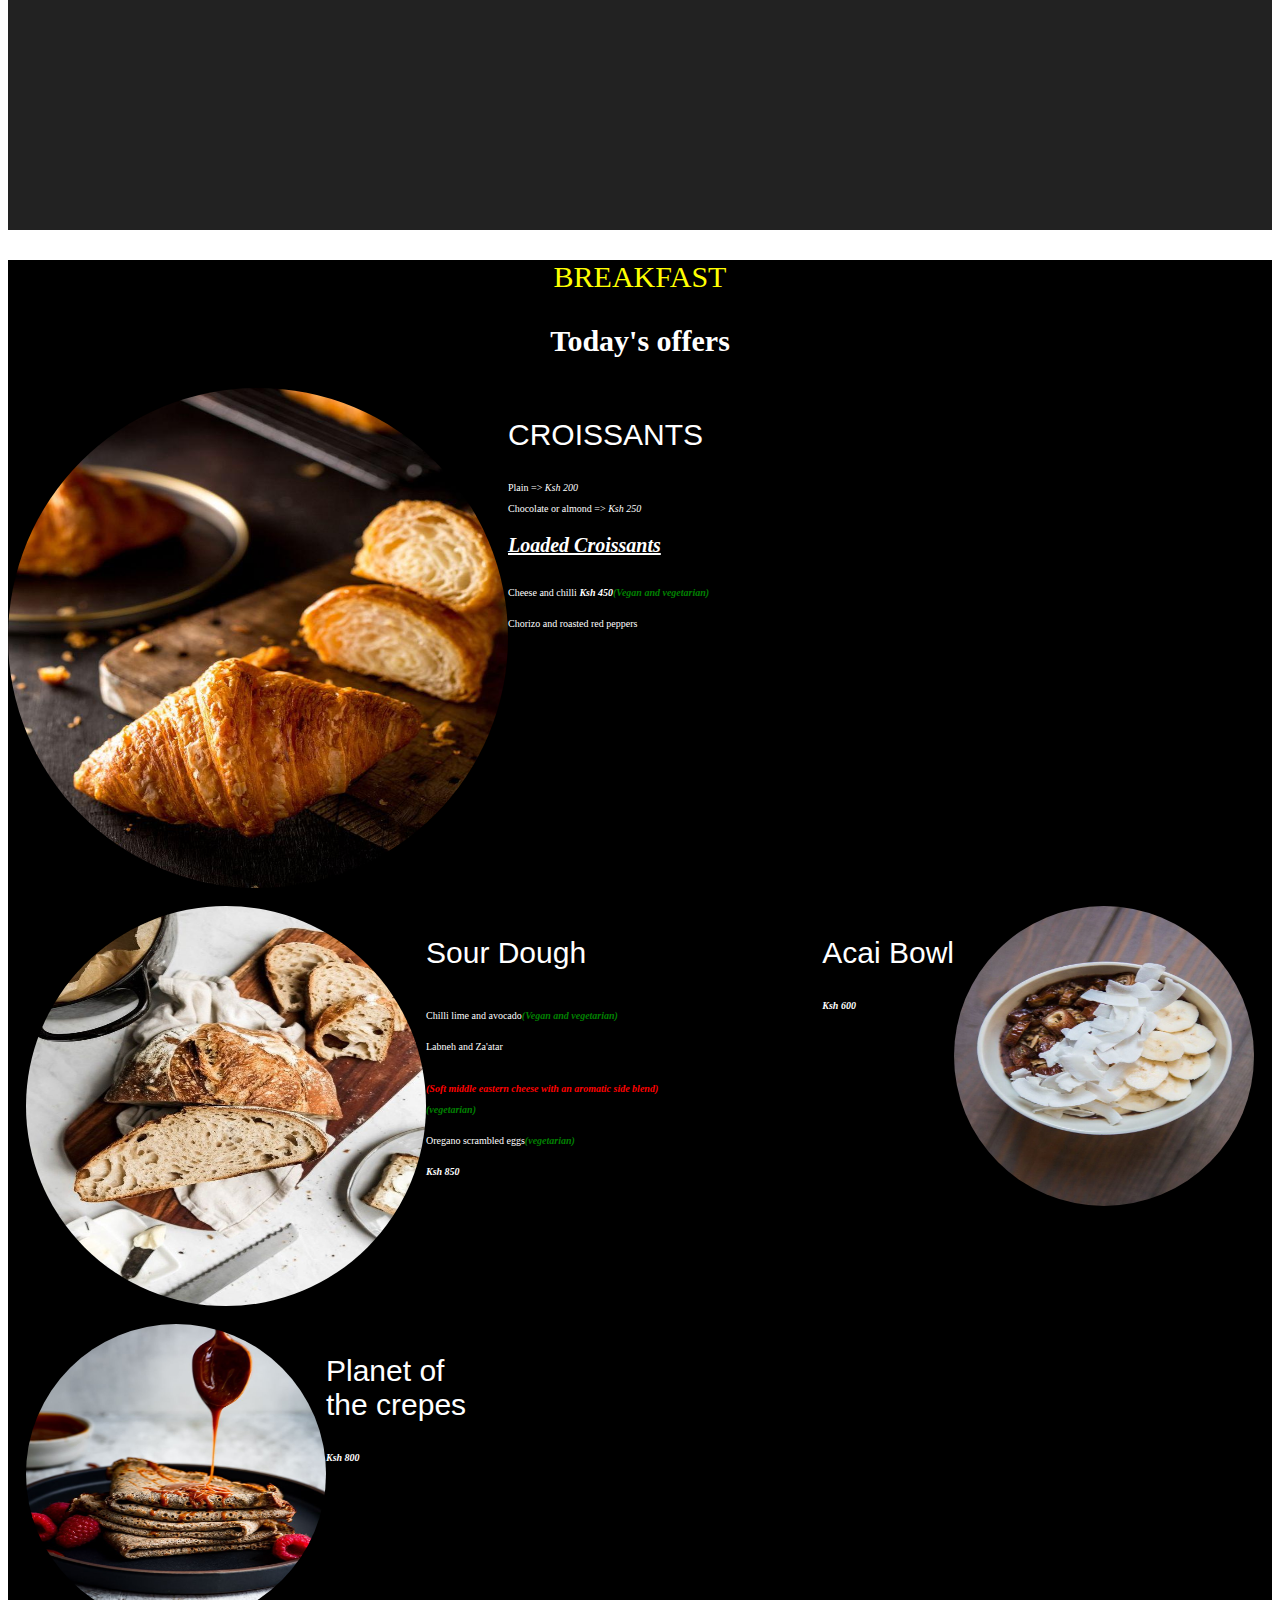
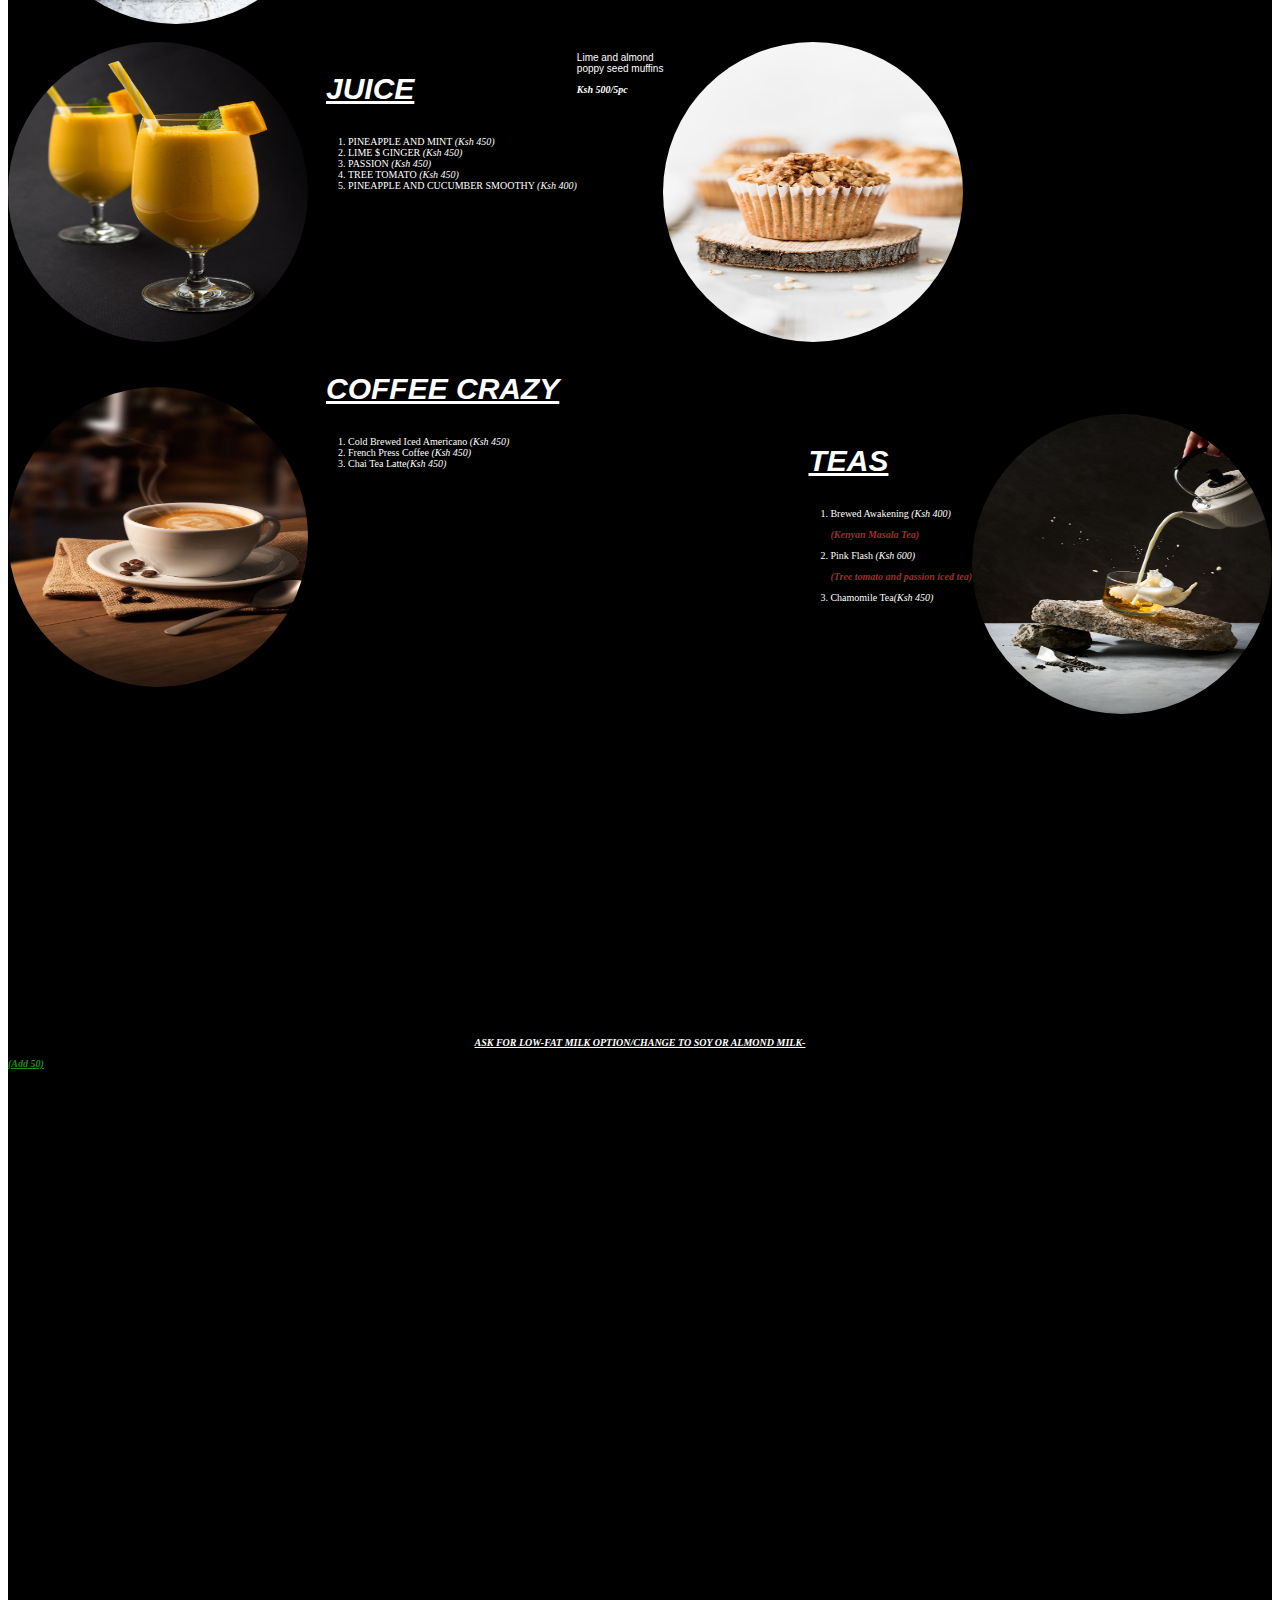
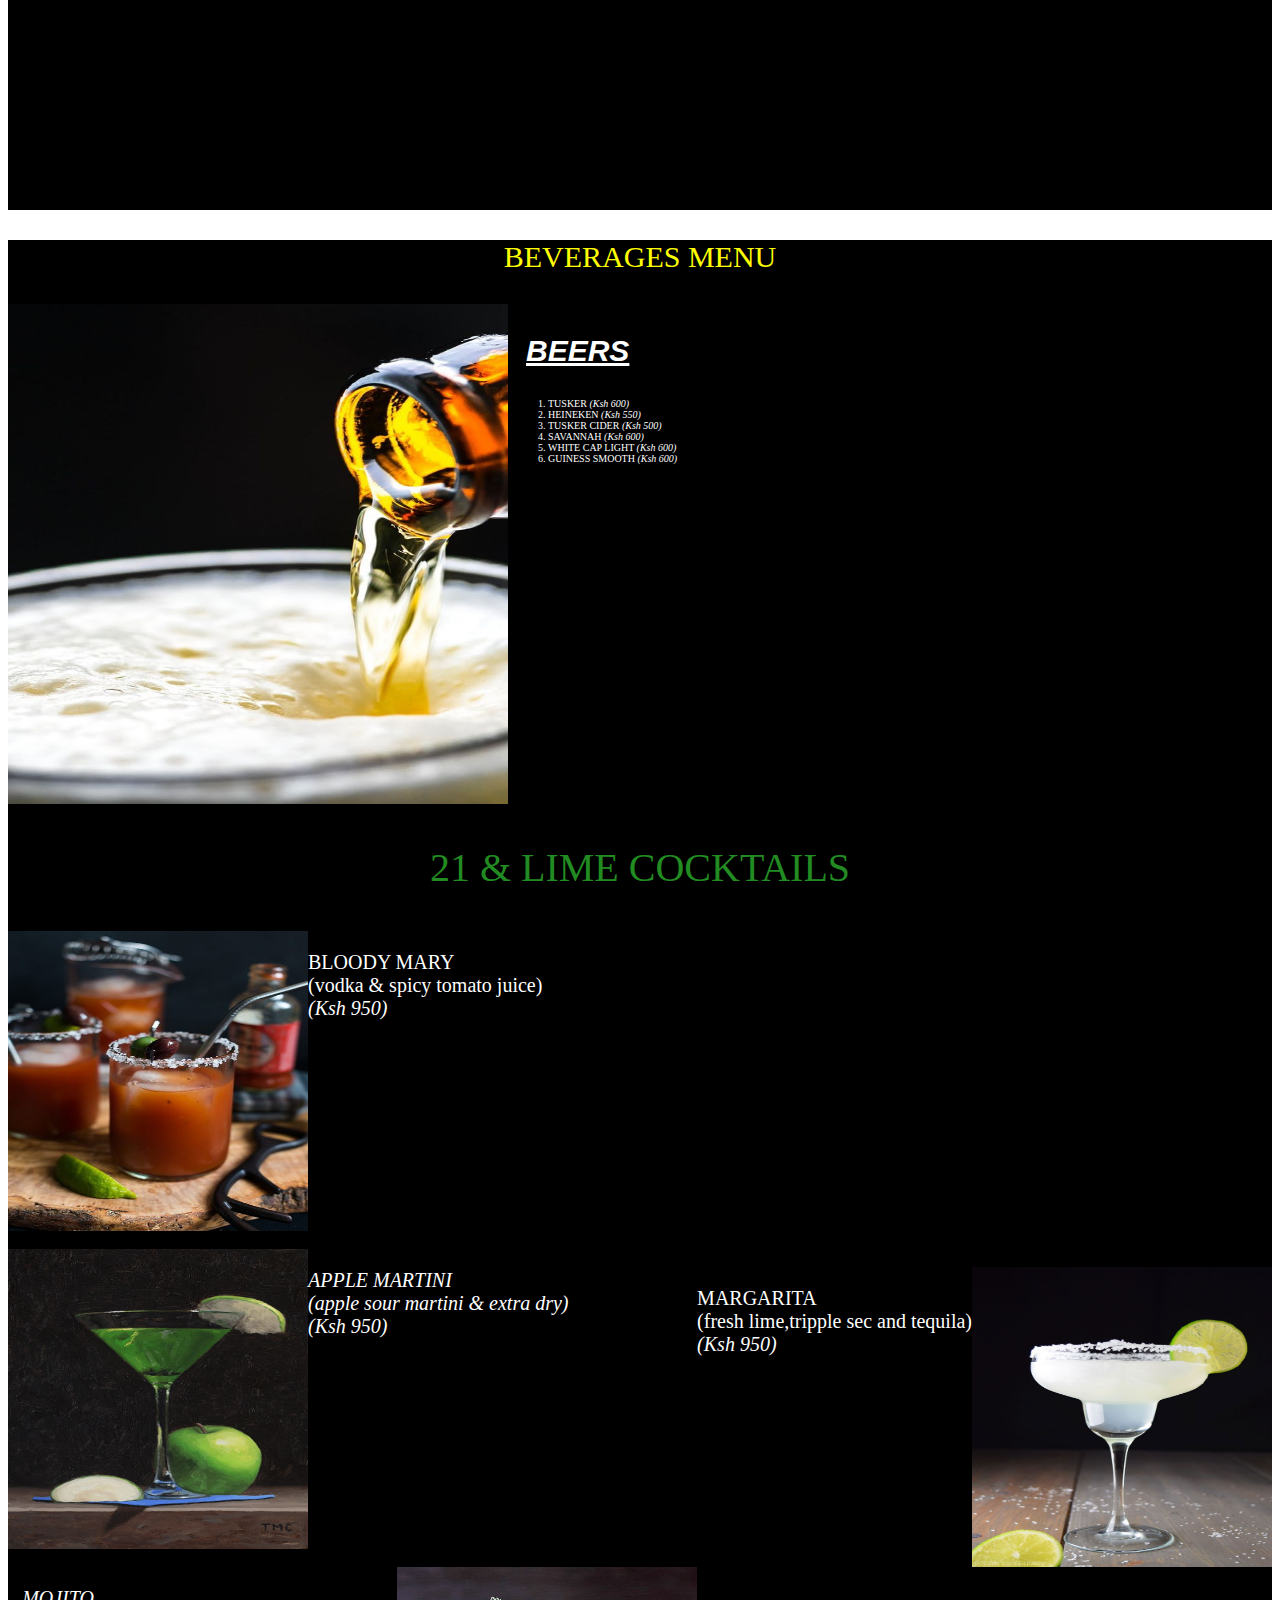
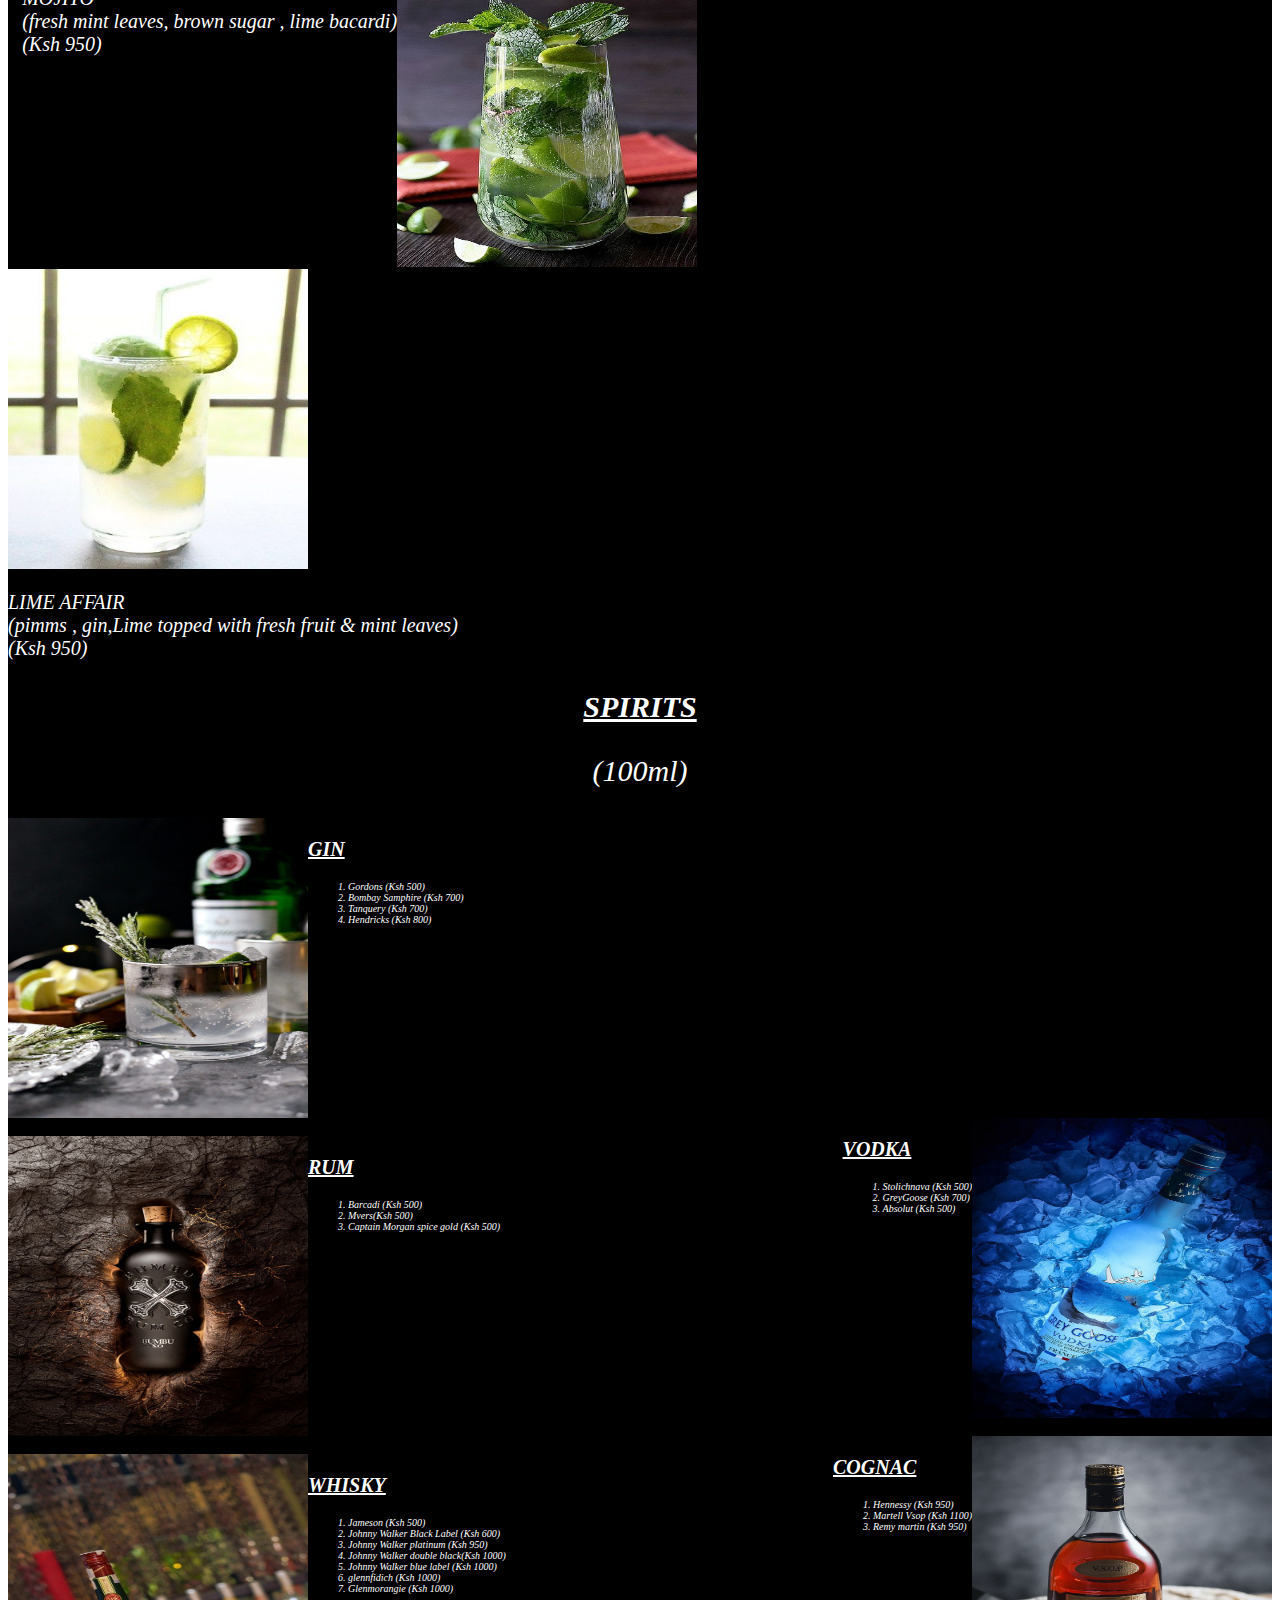
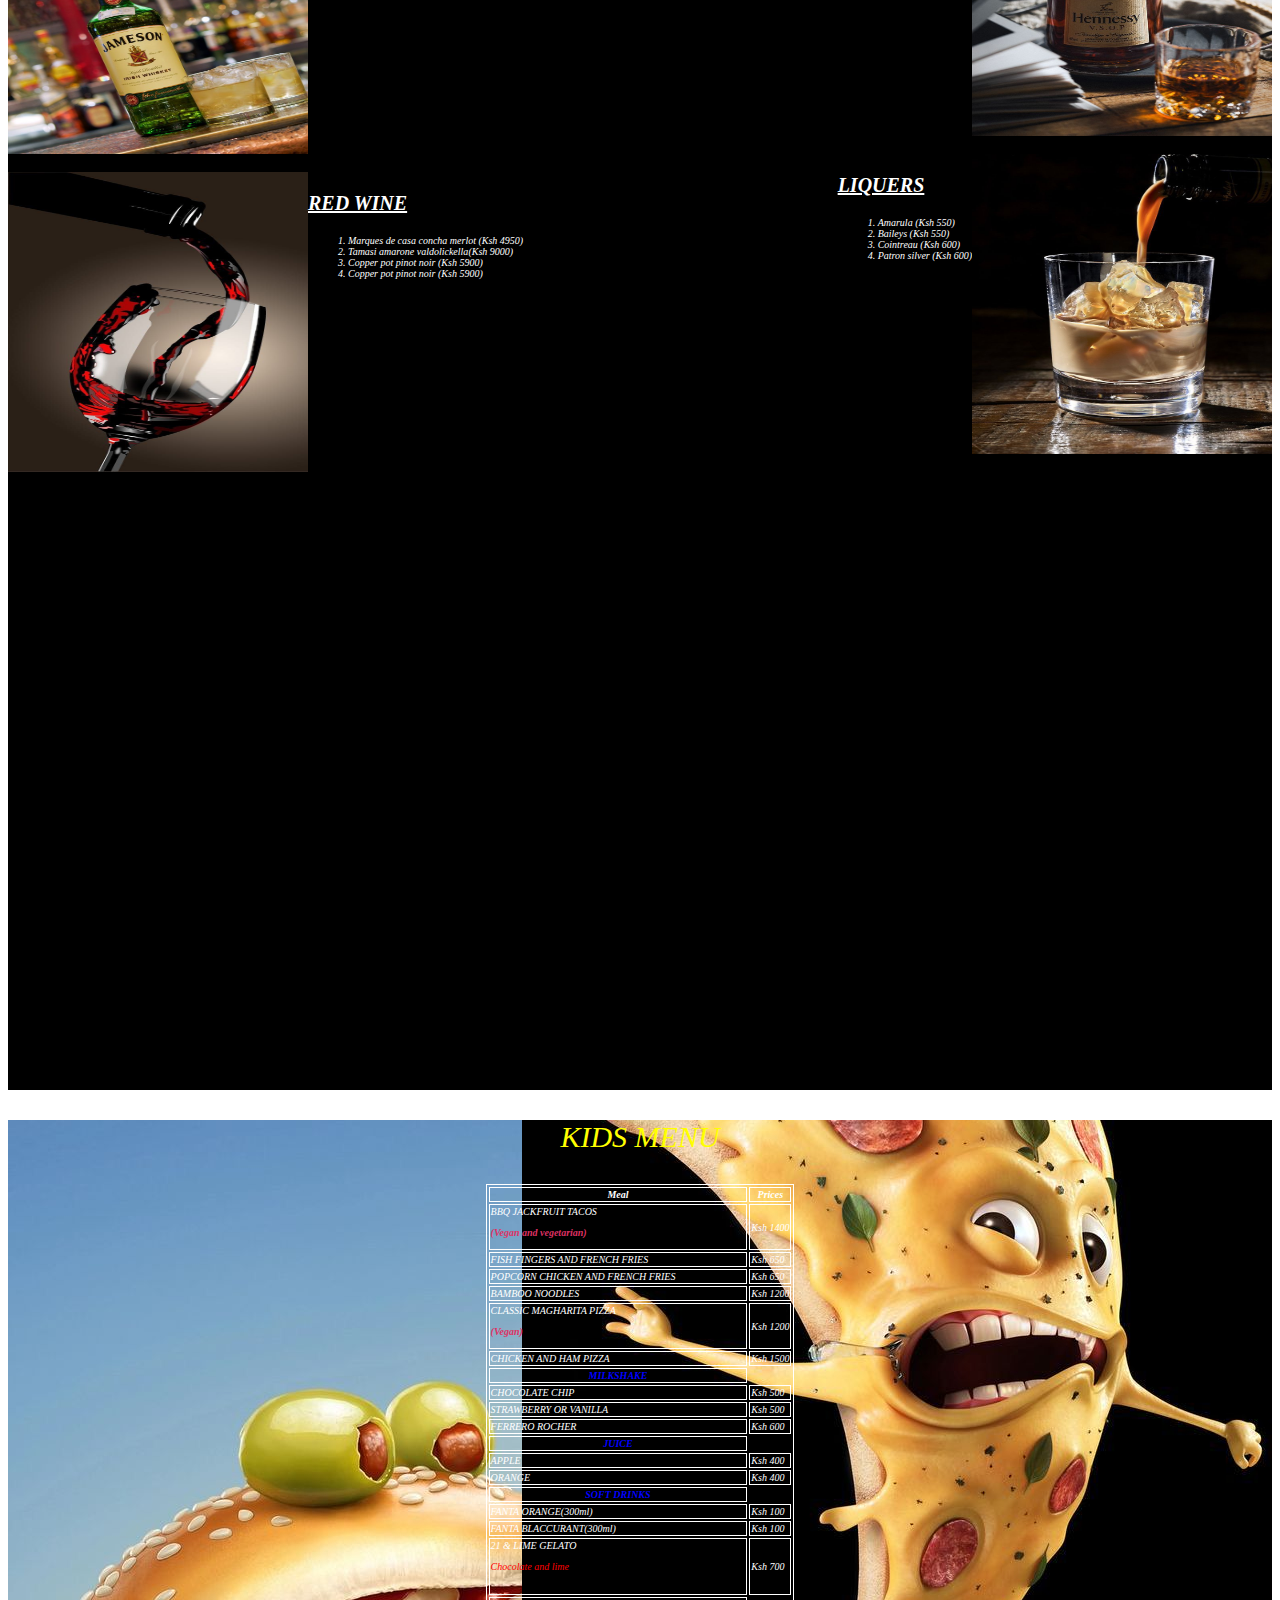
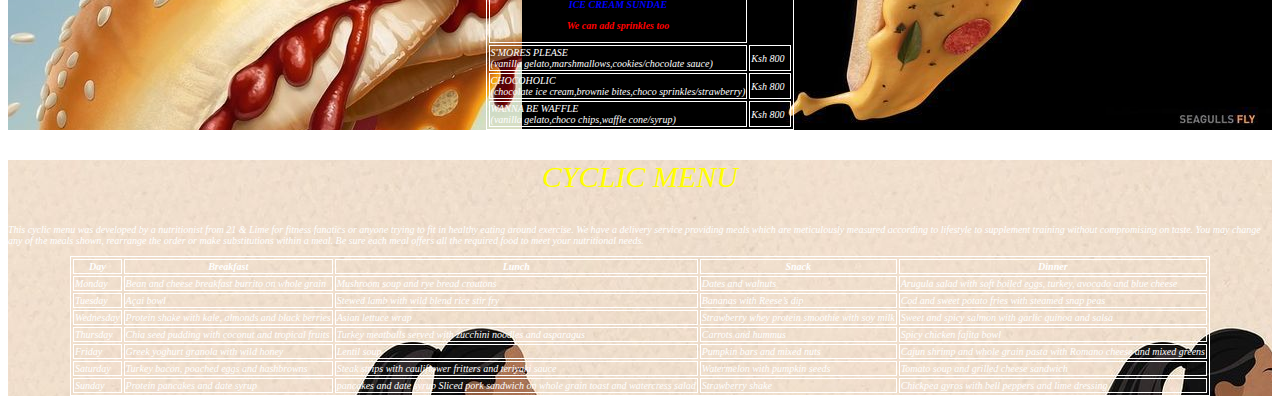
<file: menus.html>
<!DOCTYPE html>
<html lang="en">

<head>
    <meta charset="UTF-8">
    <meta http-equiv="X-UA-Compatible" content="IE=edge">
    <meta name="viewport" content="width=device-width, initial-scale=1.0">
    <title>MENUS</title>
    <link rel="stylesheet" href="restaurant.css" />
    <link rel=”stylesheet” href=”css/bootstrap.css”>
<link rel=”stylesheet” href=”css/bootstrap-responsive.css”>


</head>

<body class="menus">
    <div class="buffet">
        <p
            style="font-family: Impact, Haettenschweiler, 'Arial Narrow Bold', sans-serif; color:#FFFF00 ; font-size: 3em; text-align: center;font-family:cursive;">
            BUFFET </p>
        

        <div class="starter">
            <div class="startertext">
                <p style="color: #FFA500; font-size:2em ;"><i> <u> Starters</u> </i></p>
                <p style="color: white;">Caesar Salad</p>
                <p style="color: white;">Mixed Greens Salad <br><i><b>(with ranch,vinaigrette ,oil/vinegar
                            dressing)</b></i></p>
                <p style="color: white;">Tomato Bisque <br><i><b>(With cheesy crustons)</b></i></p>
                <p style="color: white;">Beer Broth <br><i><b>(with gluton-free garlic rosemary dinner rolls)</b></i>
                </p>

            </div>

            <img src="starter_selection.jpeg" alt="Starters" width="300px" height="300px">

        </div>
        <div class="meat">
            <img src="meat_selection.jpeg" alt="Starters" width="300px" height="300px">

            <div class="startertext">

                <p style="color: #DE3163; font-size:2em ;"><i><u>Meat</u> </i></p>
                <p style="color: white;">Chicken Cordon Bleu</p>
                <p style="color: white;">Herb crusted Pork Tenderlojn</p>
                <p style="color: white;">Smoked Prime Lamb Rib</p>
                <p style="color: white;">Feta Tomato Baked Fish</p>
                <p><i><b><u>(All served witha choice of honey mustard <br> reduction, chipottle with red whine demi
                                glace <br> or garlic mayonnaise)</u></b></i></p>

            </div>


        </div>
        <div class="starch">
            <div class="startertext">
                <p style="color: #FFA500; font-size:2em ;"><i><u>Starch</u> </i></p>
                <p style="color: white;">Pasta Alfredo
                <p style="color: green;"><i><b>(Vegetarian)</b></i></p> <br><i><b>(with
                        basil&parmigiano-reggiano)</b></i></p>
                <p style="color: white;">Brie Garlic Mashed Potatoes</p>
                <p style="color: white;">Vegan Lasagna</p>
                <p style="color: white;">Jasmine Fried Rice <br>
                <p style="color: green;"><i><b>(Vegan)</b></i></p>
                </p>

            </div>

            <img src="starch_selection.jpeg" alt="Starters" width="400px" height="400px">

        </div>
        <div class="meat">
            <img src="veggies.jpeg" alt="Starters" width="300px" height="300px">

            <div class="startertext">

                <p style="color: #228B22; font-size:2em ;"><i><u>Veggies</u> </i></p>
                <p style="color: white;">Sauteed Green Beans </p>
                <p style="color: white;">Green Apple Slaw</p>
                <p style="color: white;">Roasted Artichoke And Bell Peppers <br><i><b>( with caramelised
                            shallots)</b></i></p>

            </div>

        </div>
        <div class="drinks">

            <img src="drinksselection.jpeg" alt="Starters" width="400px" height="400px">
            <div class="startertext">
                <p style="color: #00FFFF; font-size:2em ;"><i><u>Drinks</u> </i></p>
                <p style="color: white;">Iced Water</p>
                <p style="color: white;">Mango Juice</p>
                <p style="color: white;">Iced Tea</p>
                <p style="color: white;">Strawberry Lemonade</p>
                <p style="color: white;">Chocolate milk</p>
                <p style="color: white;">Tamarind Juice</p>
                <p style="color: white;">Brewed Coffee</p>


                </p>

            </div>

        </div>
        <div class="starch">
            <div class="startertext">
                <p style="color: #FFA500; font-size:2em ;"><i><u>Dessert</u> </i></p>
                <p style="color: white;">Lemon and Lime Bars</p>
                <p style="color: white;">Lava Cake</p>
                <p style="color: white;">Fruits slices <br><i><b>( Seasoned fruits with peanut sauce)</b></i></p>
                <p style="color: white;">Bourbon Flambe Donut</p>
                <p style="color: white;">Rhubarb Sorbet</p>

            </div>

            <img src="starch_selection.jpeg" alt="Starters" width="400px" height="400px">

        </div>
        <div class="boufetdetails">
            <p>ADULTS : KSH 7000</p>
            <p>KIDS (6-12) : KSH 4000</p>
            <p>KIDS (2-5) : FREE</p>



        </div>
    </div>
    <div class="breakfast">
        <p
            style="font-family: Impact, Haettenschweiler, 'Arial Narrow Bold', sans-serif; color:#FFFF00 ; font-size: 3em; text-align: center;font-family:cursive;">
            BREAKFAST </p>
        <p style="font-family:cursive ; font-size: 3em; text-align: center; color: white;"> <b> Today's offers</b> </p>
        <div class="croissant">
            <img src="croissant.jpeg" alt="Croissant"> <br>
            <div class="croissanttext">
                <p
                    style="color: white; align-self: flex-start; text-align: left; font-family: Impact, Haettenschweiler, 'Arial Narrow Bold', sans-serif; font-size: 3em;">
                    CROISSANTS </p>
                <p style="color: white; font-size: 1em;">Plain => <i>Ksh 200</i> </p>
                <p style="color: white; font-size: 1em;">Chocolate or almond => <i>Ksh 250</i> </p>
                <P style="color: white; font-size: 2em;"><i><b><u>Loaded Croissants</u> </b></i> </P>
                <div class="cheschil">
                    <p style="color: white;">Cheese and chilli <i><b>Ksh 450</b></i></p> <br>
                    <p style="color: green;"><i><b>(Vegan and vegetarian)</b></i></p>

                </div>
                <p style="color: white;">Chorizo and roasted red peppers</p>

            </div>
        </div>
        <div class="acai">
            <div class="acaaitext">
                <p
                    style="color: white; align-self: flex-start; text-align: left; font-family: Impact, Haettenschweiler, 'Arial Narrow Bold', sans-serif; font-size: 3em;">
                    Acai Bowl</p>
                <p style="color: white;"><i><b>Ksh 600</b></i></p>


            </div>
            <img src="acaibowljpeg.jpeg" alt="acai">



        </div>
        <div class="sourdough">
            <img src="sourdough.jpeg" alt="sourdough">
            <div class="sourtext">
                <p
                    style="color: white; align-self: flex-start; text-align: left; font-family: Impact, Haettenschweiler, 'Arial Narrow Bold', sans-serif; font-size: 3em;">
                    Sour Dough</p>
                <div class="cheschil">
                    <p style="color: white;">Chilli lime and avocado </p> <br>
                    <p style="color: green;"><i><b>(Vegan and vegetarian)</b></i></p>
                </div>
                <div class="labneh">
                    <p style="color: white;">Labneh and Za'atar </p> <br>
                    <p style="color: red;"><i><b>(Soft middle eastern cheese with an aromatic side blend)</b></i></p>

                    <p style="color: green;"><i><b>(vegetarian)</b></i></p>
                </div>
                <div class="cheschil">
                    <p style="color: white;">Oregano scrambled eggs </p> <br>
                    <p style="color: green;"><i><b>(vegetarian)</b></i></p>
                </div>

                <p style="color: white;"><i><b>Ksh 850</b></i></p>

            </div>

        </div>
        <div class="teas">
            <img src="planetcrepes.jpeg" alt="planet">
            <div class="planettext">
                <p
                    style="color: white; align-self: flex-start; text-align: left; font-family: Impact, Haettenschweiler, 'Arial Narrow Bold', sans-serif; font-size: 3em;">
                    Planet of <br> the crepes</p>
                <p style="color: white;"><i><b>Ksh 800</b></i></p>

            </div>
        </div>
        <div class="juices">
            <img src="juicebreakfast.jpeg" alt="">

            <div class="allbears">
                <p
                    style="font-family: Verdana, Geneva, Tahoma, sans-serif;font-size: 3em;margin-left: 2vh;color: white;">
                    <u><i><b>JUICE</b></i></u>
                </p>
                <ol>
                    <li style="color: white;">PINEAPPLE AND MINT <i>(Ksh 450)</i></li>
                    <li style="color: white;">LIME $ GINGER <i>(Ksh 450)</i></li>
                    <li style="color: white;">PASSION <i>(Ksh 450)</i></li>
                    <li style="color: white;">TREE TOMATO <i>(Ksh 450)</i></li>
                    <li style="color: white;">PINEAPPLE AND CUCUMBER SMOOTHY <i>(Ksh 400)</i></li>
                    <li>BLUEBERRY - BANANA NUT SMOOTHIE <i>(Ksh 500)</i></li>


                </ol>



            </div>
        </div>
        <div class="lemonmuffins">
            <div class="limetext">
                <p
                    style="color: white; align-self: flex-start; text-align: left; font-family: Impact, Haettenschweiler, 'Arial Narrow Bold', sans-serif; font-size: 1em;">
                    Lime and almond <br> poppy seed muffins</p>
                <p style="color: white;"><i><b>Ksh 500/5pc</b></i></p>

            </div>
            <img src="limealmondmuffinjpeg.jpeg" alt="lime">

        </div>

        <div class="coffeecrazy">
            <img src="coffeecrazy.jpeg" alt="">
            <div class="allbears">
                <p
                    style="font-family: Verdana, Geneva, Tahoma, sans-serif;font-size: 3em;margin-left: 2vh;color: white;">
                    <u><i><b>COFFEE CRAZY</b></i></u>
                </p>
                <ol>
                    <li style="color: white;">Cold Brewed Iced Americano <i>(Ksh 450)</i></li>
                    <li style="color: white;">French Press Coffee <i>(Ksh 450)</i></li>
                    <li style="color: white;">Chai Tea Latte<i>(Ksh 450)</i></li>


                </ol>



            </div>

        </div>

        <div class="chais">
            <div class="allbears">
                <p
                    style="font-family: Verdana, Geneva, Tahoma, sans-serif;font-size: 3em;margin-left: 2vh;color: white;">
                    <u><i><b>TEAS</b></i></u>
                </p>
                <ol>
                    <li style="color: white;">Brewed Awakening <i>(Ksh 400)</i>
                        <br>
                        <p style="color: brown;"><i><b>(Kenyan Masala Tea)</b></i></p>
                    </li>
                    <li style="color: white;">Pink Flash <i>(Ksh 600)</i>
                        <br>
                        <p style="color: brown;"><i><b>(Tree tomato and passion iced tea)</b></i></p>
                    </li>
                    </li>
                    <li style="color: white;">Chamomile Tea<i>(Ksh 450)</i></li>


                </ol>



            </div>

            <img src="teas.jpeg" alt="">

        </div>
        <P style="margin-top: 55%; text-align: center; color: white;"><i><b><u>ASK FOR LOW-FAT MILK OPTION/CHANGE TO SOY
                        OR ALMOND MILK- <p style="color: #228B22;">(Add 50)</p> </u></b></i></P>
    </div>
    
    <div class="beveragesmenu">
        <p
            style="font-family: Impact, Haettenschweiler, 'Arial Narrow Bold', sans-serif; color:#FFFF00 ; font-size: 3em; text-align: center;font-family:cursive;">
            BEVERAGES MENU </p>
        <div class="beers">
            <img src="beers.jpeg" alt="Beers">
            <div class="allbears">
                <p
                    style="font-family: Verdana, Geneva, Tahoma, sans-serif;font-size: 3em;margin-left: 2vh;color: white;">
                    <u><i><b>BEERS</b></i></u>
                </p>
                <ol>
                    <li style="color: white;">TUSKER <i>(Ksh 600)</i></li>
                    <li style="color: white;">HEINEKEN <i>(Ksh 550)</i></li>
                    <li style="color: white;">TUSKER CIDER <i>(Ksh 500)</i></li>
                    <li style="color: white;">SAVANNAH <i>(Ksh 600)</i></li>
                    <li style="color: white;">WHITE CAP LIGHT <i>(Ksh 600)</i></li>
                    <li style="color: white;">GUINESS SMOOTH <i>(Ksh 600)</i></li>
                </ol>
            </div>
        </div>
        <div class="cocktails">
            <P style="font-size: 4em; text-align: center; color: #228B22;">21 & LIME COCKTAILS</P>
            <div class="bmary">

                <img src="Bmaryjpeg.jpeg" alt="Blood Mary" width="300px" height="300px">
                <p style="font-size: 2em; color: white;">BLOODY MARY <br> (vodka & spicy tomato juice) <br> <i>(Ksh 950)
                    </i></p>

            </div>
            <div class="margarita">
                <p style="font-size: 2em; color: white;">MARGARITA <br> (fresh lime,tripple sec and tequila) <br> <i>(Ksh
                        950)</p>
                <img src="margaarita.jpeg" alt="Margarita" width="300px" height="300px">


            </div>
            <div class="bmary">

                <img src="AppleMartini.jpeg" alt="Blood Mary" width="300px" height="300px">
                <p style="font-size: 2em; color: white;">APPLE MARTINI <br> (apple sour martini & extra dry) <br>
                    <i>(Ksh 950) </i>
                </p>
            </div>
            <div class="margarita">
                <p style="font-size: 2em; color: white;">MOJITO <br> (fresh mint leaves, brown sugar , lime bacardi)
                    <br> <i>(Ksh 950)
                </p>
                <img src="Mojito.jpeg" alt="Mojito" width="300px" height="300px">


            </div>
            <div class="lime">

                <img src="Lime.jpeg" alt="Lime affair" width="300px" height="300px">
                <p style="font-size: 2em; color: white;">LIME AFFAIR <br> (pimms , gin,Lime topped with fresh fruit &
                    mint leaves) <br>
                    <i>(Ksh 950) </i>
                </p>
            </div>

        </div>
        <div class="spirits">
            <p style="font-family: fantasy; font-size: 3em;text-align: center; color: white;"><u><b>SPIRITS</b></u></p>
            <p style="font-family: fantasy; font-size: 3em;text-align: center; color: white;"><i>(100ml)</i></p>
            <div class="gin">
                <img src="gin.jpeg" alt="Gin" width="300px" height="300px">
                <div class="gintext">
                    <p style="font-family: cursive; font-size: 2em; color: white;"><B><u>GIN</u></B></p>
                    <ol>
                        <li style="color: white;">Gordons <i>(Ksh 500)</i></li>
                        <li style="color: white;">Bombay Samphire <i>(Ksh 700)</i></li>
                        <li style="color: white;">Tanquery <i>(Ksh 700)</i></li>
                        <li style="color: white;">Hendricks <i>(Ksh 800)</i></li>



                    </ol>
                </div>
            </div>
            <div class="vodka">
                <div class="vodkatext">
                    <p style="font-family: cursive; font-size: 2em; color: white;"><B><u>VODKA</u></B></p>
                    <ol>
                        <li style="color: white;">Stolichnava <i>(Ksh 500)</i></li>
                        <li style="color: white;">GreyGoose <i>(Ksh 700)</i></li>
                        <li style="color: white;">Absolut <i>(Ksh 500)</i></li>



                    </ol>
                </div>
                <img src="vodka.jpeg" alt="Gin" width="300px" height="300px">

            </div>
            <div class="rum">
                <img src="rum.jpeg" alt="Rum" width="300px" height="300px">
                <div class="rumtext">
                    <p style="font-family: cursive; font-size: 2em;color: white;"><B><u>RUM</u></B></p>
                    <ol>
                        <li style="color: white;">Barcadi <i>(Ksh 500)</i></li>
                        <li style="color: white;">Mvers<i>(Ksh 500)</i></li>
                        <li style="color: white;">Captain Morgan spice gold <i>(Ksh 500)</i></li>



                    </ol>
                </div>
            </div>
            <div class="vodka">
                <div class="vodkatext">
                    <p style="font-family: cursive; font-size: 2em; color: white;"><B><u>COGNAC</u></B></p>
                    <ol>
                        <li style="color: white;">Hennessy <i>(Ksh 950)</i></li>
                        <li style="color: white;">Martell Vsop <i>(Ksh 1100)</i></li>
                        <li style="color: white;">Remy martin <i>(Ksh 950)</i></li>



                    </ol>
                </div>
                <img src="cognac.jpeg" alt="Gin" width="300px" height="300px">

            </div>
            <div class="gin">
                <img src="whisky.jpeg" alt="Whisky" width="300px" height="300px">
                <div class="gintext">
                    <p style="font-family: cursive; font-size: 2em; color: white;"><B><u>WHISKY</u></B></p>
                    <ol>
                        <li style="color: white;">Jameson <i>(Ksh 500)</i></li>
                        <li style="color: white;">Johnny Walker Black Label <i>(Ksh 600)</i></li>
                        <li style="color: white;">Johnny Walker platinum <i>(Ksh 950)</i></li>
                        <li style="color: white;">Johnny Walker double black<i>(Ksh 1000)</i></li>
                        <li style="color: white;">Johnny Walker blue label <i>(Ksh 1000)</i></li>
                        <li style="color: white;">glennfidich <i>(Ksh 1000)</i></li>
                        <li style="color: white;">Glenmorangie <i>(Ksh 1000)</i></li>






                    </ol>
                </div>

            </div>
            <div class="vodka">
                <div class="vodkatext">
                    <p style="font-family: cursive; font-size: 2em; color: white;"><B><u>LIQUERS</u></B></p>
                    <ol>
                        <li style="color: white;">Amarula <i>(Ksh 550)</i></li>
                        <li style="color: white;">Baileys <i>(Ksh 550)</i></li>
                        <li style="color: white;">Cointreau <i>(Ksh 600)</i></li>
                        <li style="color: white;">Patron silver <i>(Ksh 600)</i></li>




                    </ol>
                </div>
                <img src="liquers.jpeg" alt="Liquers" width="300px" height="300px">

            </div>
            <div class="rum">
                <img src="redwine.jpeg" alt="Rum" width="300px" height="300px">
                <div class="rumtext">
                    <p style="font-family: cursive; font-size: 2em; color: white;"><B><u>RED WINE</u></B></p>
                    <ol>
                        <li style="color: white;">Marques de casa concha merlot <i>(Ksh 4950)</i></li>
                        <li style="color: white;">Tamasi amarone valdolickella<i>(Ksh 9000)</i></li>
                        <li style="color: white;">Copper pot pinot noir <i>(Ksh 5900)</i></li>
                        <li style="color: white;">Copper pot pinot noir <i>(Ksh 5900)</i></li>




                    </ol>
                </div>


            </div>
        </div>


    </div>
    <div class="kids">
        <p
            style="font-family: Impact, Haettenschweiler, 'Arial Narrow Bold', sans-serif; color:#FFFF00 ; font-size: 3em; text-align: center;font-family:cursive;">
            KIDS MENU </p>
        <table class="kidstable">
            <tr>
                <th>Meal</th>
                <th>Prices</th>
            </tr>
            <tr>
                <td>BBQ JACKFRUIT TACOS <p style="color: #DE3163;"><b><i>(Vegan and vegetarian)</i></b></p>
                </td>
                <td>Ksh 1400</td>

            </tr>
            <tr>
                <td>FISH FINGERS AND FRENCH FRIES </td>
                <td>Ksh 650</td>

            </tr>
            <tr>
                <td>POPCORN CHICKEN AND FRENCH FRIES </td>
                <td>Ksh 650</td>

            </tr>
            <tr>
                <td>BAMBOO NOODLES</td>
                <td>Ksh 1200</td>

            </tr>
            <tr>
                <td>CLASSIC MAGHARITA PIZZA <p style="color: #DE3163;"><b><i>(Vegan)</i></b></p>
                </td>
                <td>Ksh 1200</td>

            </tr>
            <tr>
                <td>CHICKEN AND HAM PIZZA </td>
                <td>Ksh 1500</td>

            </tr>
            <tr>
                <th style="color: blue;">
                    MILKSHAKE
                </th>
            </tr>
            <tr>
                <td>CHOCOLATE CHIP </td>
                <td>Ksh 500</td>

            </tr>
            <tr>
                <td>STRAWBERRY OR VANILLA </td>
                <td>Ksh 500</td>

            </tr>
            <tr>
                <td>FERRERO ROCHER </td>
                <td>Ksh 600</td>

            </tr>
            <tr>
                <th style="color: blue;">
                    JUICE
                </th>
            </tr>
            <tr>
                <td>APPLE </td>
                <td>Ksh 400</td>

            </tr>
            <tr>
                <td>ORANGE </td>
                <td>Ksh 400</td>

            </tr>
            <tr>
                <th style="color: blue;">
                    SOFT DRINKS
                </th>
            </tr>
            <tr>
                <td>FANTA ORANGE(300ml) </td>
                <td>Ksh 100</td>

            </tr>
            <tr>
                <td>FANTA BLACCURANT(300ml) </td>
                <td>Ksh 100</td>

            </tr>
            <tr>
                <td>21 & LIME GELATO <br>
                    <p style="color: red;"><i>Chocolate and lime</i></p> <br>
                    
                </td>
                <td>Ksh 700</td>

            </tr>
            <tr>
                <th style="color: blue;">
                    ICE CREAM SUNDAE <br>
                    <p style="color: red;"><i>We can add sprinkles too</i></p>
                </th>
            </tr>
            <tr>
                <td>S'MORES PLEASE <br>(vanilla gelato,marshmallows,cookies/chocolate sauce) </td>
                <td>Ksh 800</td>

            </tr>
            <tr>
                <td>CHOCOHOLIC <br>(chocolate ice cream,brownie bites,choco sprinkles/strawberry)</td>
                <td>Ksh 800</td>

            </tr>
            <tr>
                <td>WANNA BE WAFFLE <br>(vanilla gelato,choco chips,waffle cone/syrup)</td>
                <td>Ksh 800</td>

            </tr>




        </table>

    </div>
    <div class="cyclicmenu">
        <p
            style="font-family: Impact, Haettenschweiler, 'Arial Narrow Bold', sans-serif; color:#FFFF00 ; font-size: 3em; text-align: center;font-family:cursive;">
            CYCLIC MENU </p>
        <P style="color: white;">This cyclic menu was developed by a nutritionist from 21 & Lime for fitness fanatics or
            anyone trying to fit in healthy eating around exercise. We have a delivery service providing meals which are
            meticulously measured according to lifestyle to supplement training without compromising on taste.
            You may change any of the meals shown, rearrange the order or make substitutions within a meal. Be sure each
            meal offers all the required food to meet your nutritional needs.</P>
        <table class="kidstable">
            <tr>
                <th>Day</th>
                <th>Breakfast</th>
                <th>Lunch</th>
                <th>Snack</th>
                <th>Dinner</th>

            </tr>
            <tr>
                <td>Monday</td>
                <td>Bean and cheese breakfast burrito on whole grain</td>
                <td>Mushroom soup and rye bread croutons</td>
                <td>Dates and walnuts</td>
                <td>Arugula salad with soft boiled eggs, turkey, avocado and blue cheese</td>

            </tr>
            <tr>
                <td>Tuesday</td>
                <td>Açai bowl</td>
                <td>Stewed lamb with wild blend rice stir fry</td>
                <td>Bananas with Reese’s dip</td>
                <td>Cod and sweet potato fries with steamed snap peas</td>

            </tr>
            <tr>
                <td>Wednesday</td>
                <td>Protein shake with kale, almonds and black berries</td>
                <td> Asian lettuce wrap</td>
                <td>Strawberry whey protein smoothie with soy milk</td>
                <td>Sweet and spicy salmon with garlic quinoa and salsa</td>

            </tr>
            <tr>
                <td>Thursday</td>
                <td>Chia seed pudding with coconut and tropical fruits</td>
                <td>Turkey meatballs served with zucchini noodles and asparagus</td>
                <td>Carrots and hummus</td>
                <td>Spicy chicken fajita bowl</td>

            </tr>
            <tr>
                <td>Friday</td>
                <td>Greek yoghurt granola with wild honey</td>
                <td>Lentil soup</td>
                <td>Pumpkin bars and mixed nuts</td>
                <td>Cajun shrimp and whole grain pasta with Romano cheese and mixed greens</td>


            </tr>
            <tr>
                <td>Saturday</td>
                <td>Turkey bacon, poached eggs and hashbrowns</td>
                <td>Steak strips with cauliflower fritters and teriyaki sauce</td>
                <td>Watermelon with pumpkin seeds</td>
                <td>Tomato soup and grilled cheese sandwich</td>

            </tr>
            <tr>
                <td>Sunday</td>
                <td>Protein pancakes and date syrup</td>
                <td> pancakes and date syrup
                    Sliced pork sandwich on whole grain toast and watercress salad</td>
                <td>Strawberry shake</td>
                <td>Chickpea gyros with bell peppers and lime dressing</td>
            </tr>
        </table>
    </div>








</body>

</html>
</file>
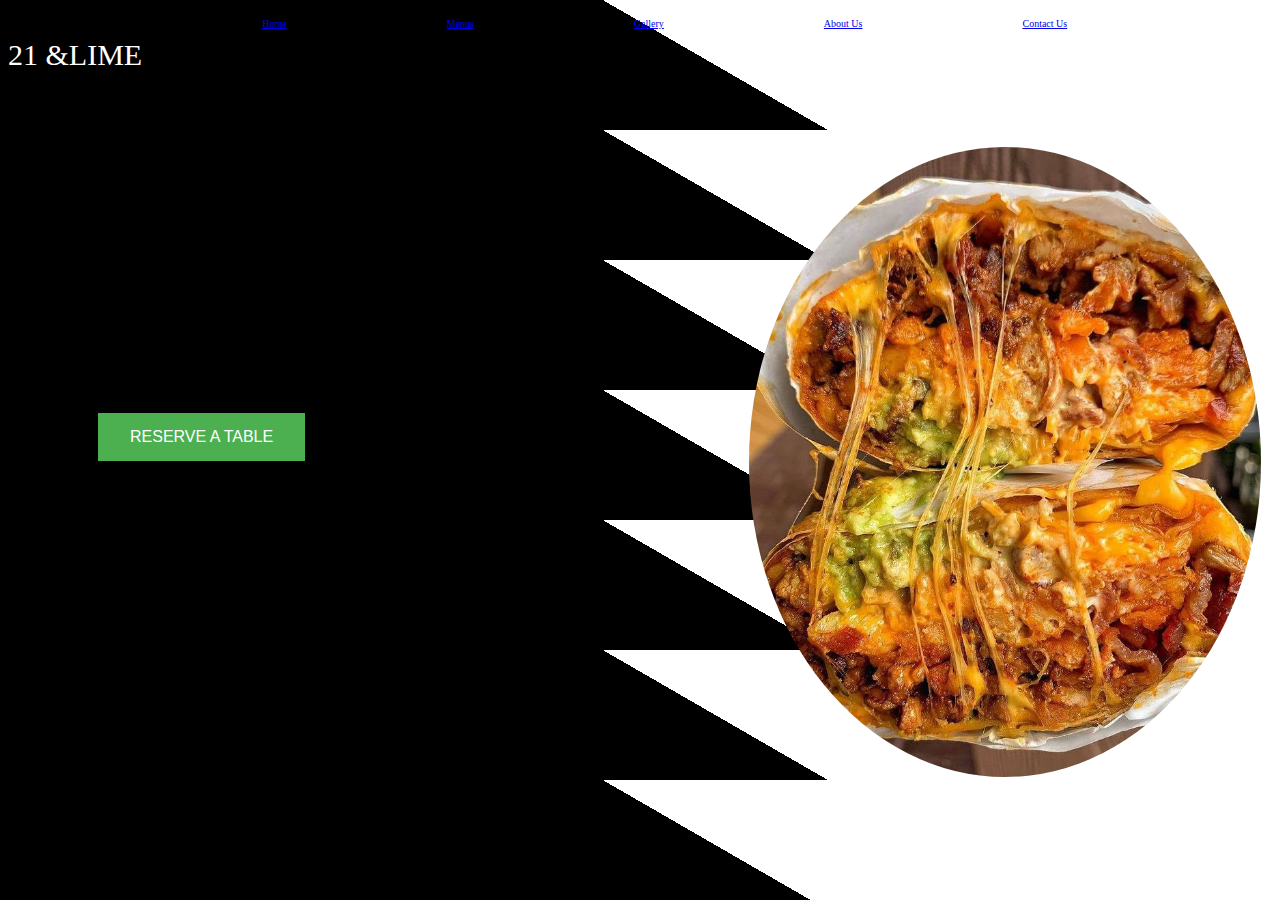
<file: restaurant.html>
<!DOCTYPE html>
<html lang="en">

<head>
  <meta charset="UTF-8">
  <meta http-equiv="X-UA-Compatible" content="IE=edge">
  <meta name="viewport" content="width=device-width, initial-scale=1.0">
  <title>21 &LIME</title>
  <link rel="stylesheet" href="restaurant.css" />
</head>

<body class="homePage">
  <header>
    <nav>
      <div class="titles">
        <p class="restaurantsName">21 &LIME</p>
        <div class="otherTitles">
          <ul>
            <li><a href="restaurant.html" target="_self">Home</a></li>
            <li><a href="menus.html" target="_self">Menus</a></li>
            <li><a href="menus.html" target="_self">Gallery</a></li>
            <li><a href="about.html" target="_self">About Us</a></li>
            <li><a href="contact.html" target="_self">Contact Us</a></li>

          </ul>


        </div>
      </div>
    </nav>
  </header>
  <section id="home">
    <div class="image">
      <img src="homepage.jpeg" alt="Food image">
    </div>
  </section>
  <section id="detail">
    <p class="details">
      Good food.<br>
      Good mood
    </p>
    <button class="book">RESERVE A TABLE</button>
  </section>

</body>

</html>
</file>
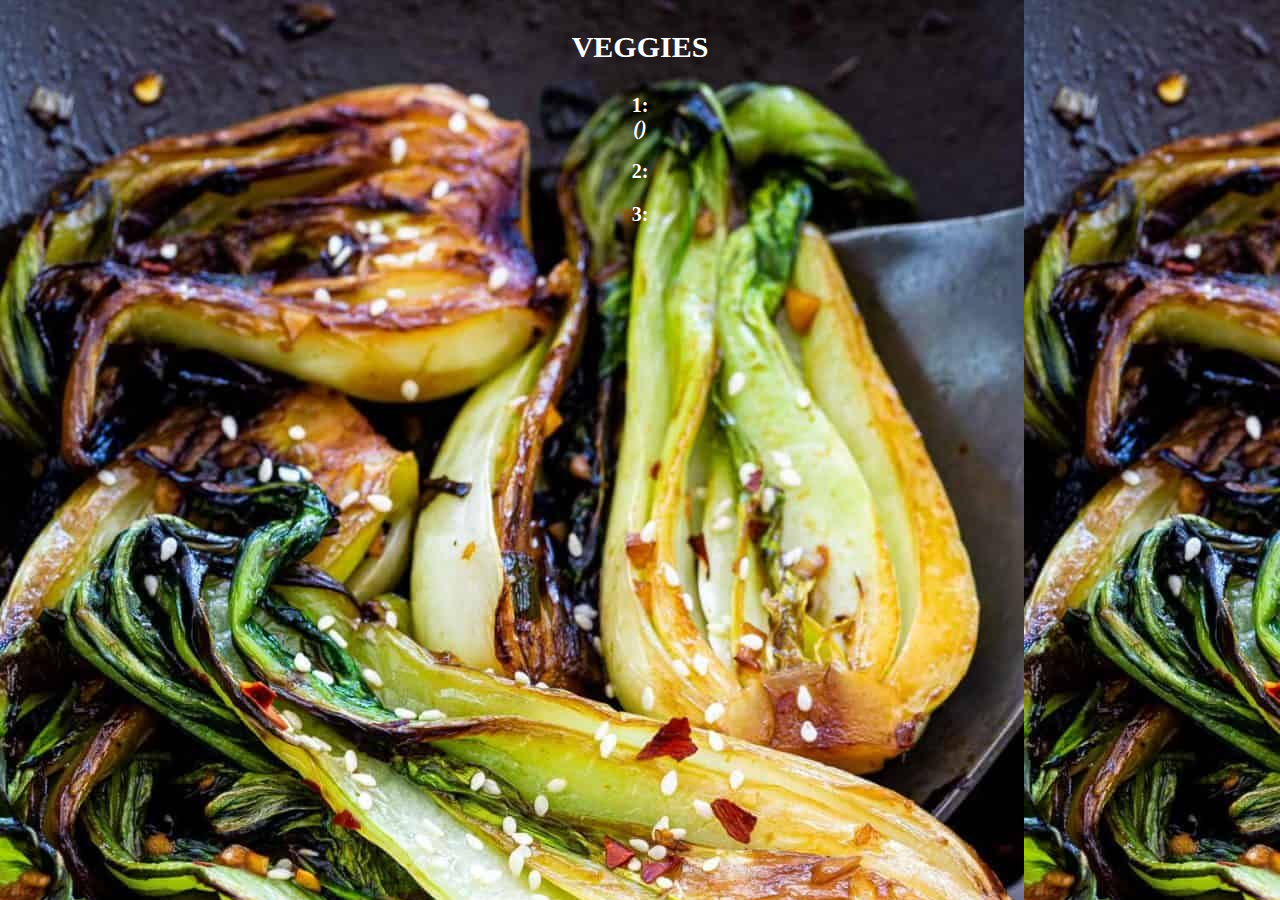
<file: veggies.html>
<!DOCTYPE html>
<html lang="en">
<head>
    <meta charset="UTF-8">
    <meta http-equiv="X-UA-Compatible" content="IE=edge">
    <meta name="viewport" content="width=device-width, initial-scale=1.0">
    <title>Veggies</title>
    <link rel="stylesheet" href="restaurant.css" />

</head>
<body class="veggieshtml">
    <body class="meathtml">
        <p style="font-family:cursive ; font-size: 3em; text-align: center; color: white;"> <b> VEGGIES</b> </p>   
    
        <div class="meattext">
            <p style="font-family: fantasy; font-size: 2em; text-align: center; color: white;"><b>1:  </b> <br> <i><b>()</b></i> </p>
            <p style="font-family: fantasy; font-size: 2em; text-align: center; color: white;"><b>2: </b> </p>
            <p style="font-family: fantasy; font-size: 2em; text-align: center; color: white;"><b>3: </b> </p>
    
        </div>
    
</body>
</html>
</file>
<file: restaurant.css>
Html{ 
    Font-Size: 62.5%;
    Scroll-behavior: smooth;
    }
.homePage {
    background: linear-gradient(30deg, black 55%, #FFFFFF 45%);
    overflow: hidden;
    height: 100%;
    width: 100%;
}

.restaurantsName {
    font-size: 30px;
    color: white;
}

.titles {
    flex-direction: row;
    margin: auto;
    display: flex;

}

Ul {
    display: flex;
    list-style: none;
}

ul li {
    margin: 0px 80px;
}

.image {
    justify-content: flex-end;
    display: flex;
}

.image img {
    height: 70vh;
    margin-top: 5vh;
    margin-right: 3vh;
    border-radius: 50%;


}

#home {
    height: 0vh;
}

.detail {
    justify-content: flex-end;
    display: flex;
}

.details {

    font-size: 2em;
}

#detail {
    height: 0vh;
}

.book {
    background-color: #4CAF50;
    /* Green */
    border: none;
    color: white;
    padding: 15px 32px;
    text-align: center;
    text-decoration: none;
    display: inline-block;
    font-size: 16px;
    margin-left: 10vh;
    margin-top: 25vh;
}

.welcome {
    text-align: center;
}

.description {
    text-align: justify;
    font: 2em sans-serif;
}

.contacts {
    color: purple;
}

.getin {
    color: purple;
    font-size: 50px;
}

.allIcons {
    float: left;
}

.contactsLocation img {
    float: left;
}

.ourLocation {
    margin: 4px;
}

.number {
    margin-top: 10px;
}

.number img {
    float: left;
    

}

.emailAddress img {
    float: left
    
}
.squareBackground{ 
    width:600px; 
    height:400px; 
    background-color:#5D3FD3; 
    border:3px solid black; 
    float: right;
    margin-top: 20vh;
  } 
  input {
    width: 90%;
    margin: 2vh;
    height: 5vh;
  }
  .explore{
    font-size: 5em;
    text-align: center;
  }

.floorlayering{
    background-color:black ;
}
.circle{
    display: flex;
    justify-content: center;
    text-align: center;
}
.cabaret{
    display: flex;
    justify-content: center;
    text-align: center;
}
.vshape{
    display: flex;
    justify-content: center;
    text-align: center;
}
.boardroom{
    display: flex;
    justify-content: center;
    text-align: center;
}
.classroom{
    display: flex;
    justify-content: center;
    text-align: center;
}
.tshape{
    display: flex;
    justify-content: center;
    text-align: center;
}
.ushape{
    display: flex;
    justify-content: center;
    text-align: center;
}
.Herringbone{
    display: flex;
    justify-content: center;
    text-align: center;
}
.hollowsquare{
    display: flex;
    justify-content: center;
    text-align: center;
}
.banquet{
    display: flex;
    justify-content: center;
    text-align: center;
}
.gallery{
    background-color: black;
}
.events{
    background-color: white;
}
.wedding{
    margin-top:10px ;
    width: 100%;
    display: flex;
    box-sizing: border-box;
    border: 20px solid #969696;

}
.birthday{
    margin-top:20px ;
    width: 100%;
    display: flex;
    border: 20px solid #969696;

}
.corporate{
    margin-top:20px ;
    width: 100%;
    display: flex;
    border: 20px solid #969696;

}
.breakfasthtml{
    background-color: black;
}
.croissant{
    display: flex;
}
.croissant img{
    width : 500px;
    height: 500px;
    border-radius: 50%;
    float: right;
    
}
.croissant text{
    float: left;
    font-family: Impact;
}
.cheschil{
    display: flex;
}
.acai{
    display: flex;
    text-align: left;
    float: right;
    margin: 2vh;
    
}
.acai img{
    width : 300px;
    height: 300px;
    border-radius: 50%;

}
.sourdough{
    display: flex;
    margin: 2vh;

}
.sourdough img{
    width: 400px;
    height: 400px;
    border-radius: 50%;

}
.teas{
    display: flex;
    margin: 2vh;

}
.teas img{
    width: 300px;
    height: 300px;
    border-radius: 50%;

}
.othermeals{
    background-color: white;
    width: 100%;
}
 .lemonmuffins{
    display: flex;
    margin-left: 60vh;
  margin-right: auto;
  /* width: 50%; */
 }
 .lemonmuffins img{
    width: 300px;
    height: 300px;
    border-radius: 50%;

 }
 .othermeals{
    margin: 2vh;
 }
 table, th, td {
    border: 1px solid black;
margin: auto; 
margin-bottom: 2vh; }
.spinach{
    display: flex;
}
.starterhtml{
    background-color: #FF5F1F;
}
.meathtml{
    background-color: #770737;
}
.starchhtml{
    background-color: yellow;
}
.pastatext{
    display: flex;
    justify-content: center;
}
.veggieshtml{
    /* background-color: #AAFF00; */
background-image:url(veggieshtml.jpeg) ;
}
.juices {
display: flex;
float: left;
}
.juices img{
    float: right;
    width: 300px;
    height: 300px;
    margin-right: 0%;
    border-radius: 50%           ;
}
.beers{
    display: flex;
}
.beers img{
    height: 500px;
    width: 500px;
}
.bmary{
    display: flex;
    margin-top: 2vh;
}

.margarita{
    display: flex;
    float: right;
    margin-top: 2vh;
}
.lime{
    justify-content: center;
    display: block;
    margin: auto;
    margin-top: 2vh;
}
.cocktails{
    background-color: black	;
}
.gin{
    display: flex;
    margin-top: 2vh ;


}
.vodka{
    display: flex;
    float: right;
    
}
.rum{
    margin-top: 2vh ;
    display: flex;
}
.bubbles{
    float: left;
    display: flex;
    margin-top: 2vh;
}
.usermessage{
    width: 500px;
    height: 500px;
}

.swiper{
    width: 80%;
    height: fit-content;
}
.swiper-slide{
    width: 170%;

}
.buffet{
    background-color: #222;
    height: 200vh;
}
.starter{
    float: right;
    display: flex;
}
.starter img{
    border-radius: 50%;
}
.meat{
    float: left;
    display: flex;
}
.meat img{
    border-radius: 50%;


}
hr{
    transform: rotate(90deg);
    margin-top: 50vh;
margin: auto;


}
.drinks{
    display: flex;
    float: left;
    margin-top: 2vh;
}
.drinks img{
    border-radius: 50%;
}
.starch{
    display: flex;
    float: right;
    margin-top: 2vh;
}
.starch img{
    border-radius: 50%;
}
.boufetdetails{
    display: block;
    margin-top: 90%;
    margin-left: 40%;
    color: white;
    font-family: cursive;
    font-size: 2.5em;

     
}

.menus{
}
.breakfast{
    height: 350vh;
    background-color: black;
}
.coffeecrazy {
        float: left;
        display: flex;
}
.coffeecrazy img{
    float: left;
    width: 300px;
    height: 300px;
    border-radius: 50%;
    margin-top: 5vh;
}
.chais {
    float: right;
    display: flex;
    margin-top: 8vh;

}
.chais img{
float: right;
width: 300px;
height: 300px;
border-radius: 50%;
}
.beveragesmenu{
    background-color: black;
    height: 450vh;

}

.kids{
    background: url(kids_selection.jpeg) right bottom no-repeat, url(kidsbg.jpeg) left top repeat;
}
.kidstable{
    color: white;
}

.kidstable, th, td {

    border: 1px solid white;
margin: auto; 
margin-bottom: 2vh; }
.cyclicmenu{
    background-color: black;
}
.aboutPage{
    background-color: black;
}
.gif{
    float: left;
    display: flex;
}
.gif video{
    width: 400px;
    height: 400px;
}
.cyclicmenu{
    background-image: url(cyclicbg.jpeg);
}
.chef{
    display: flex;
}
.button{
    width: 80%;
    margin: auto;
    margin-left: 20%;
    margin-top: 30%;
}
</file>
